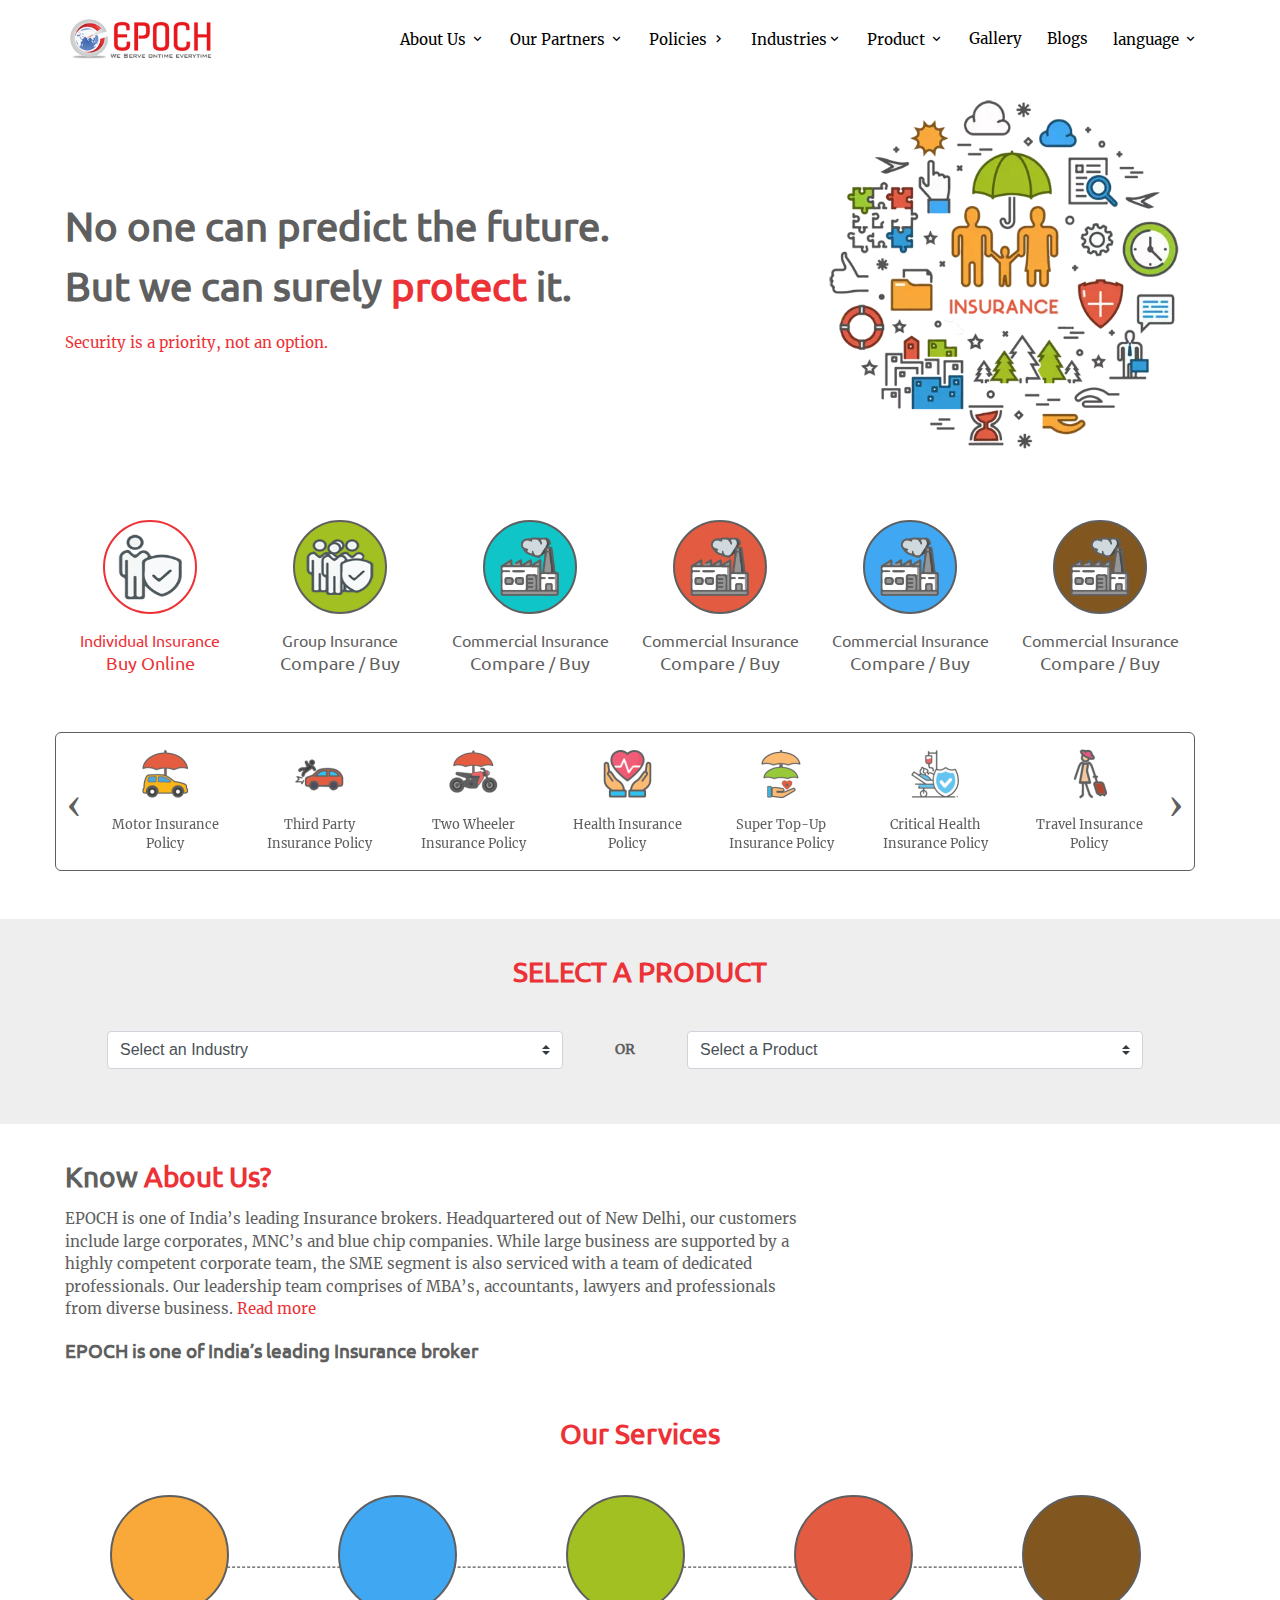
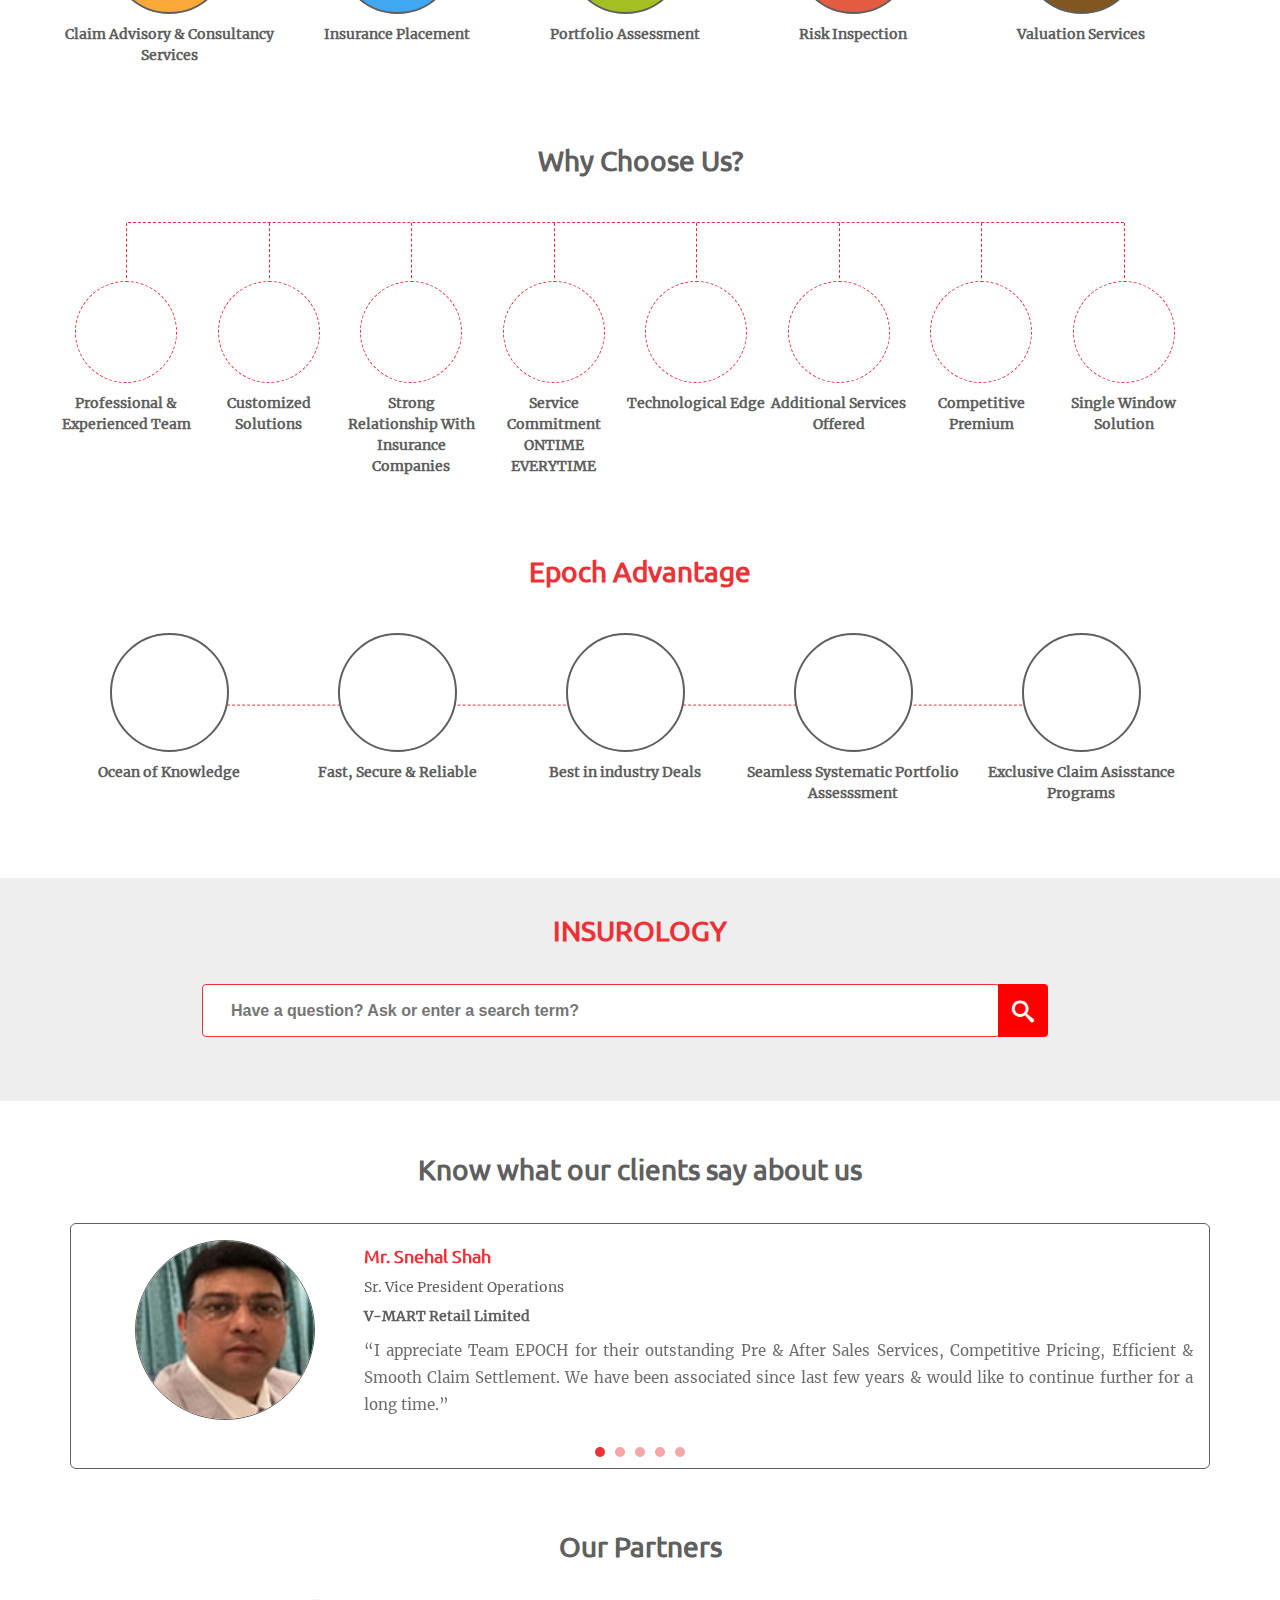
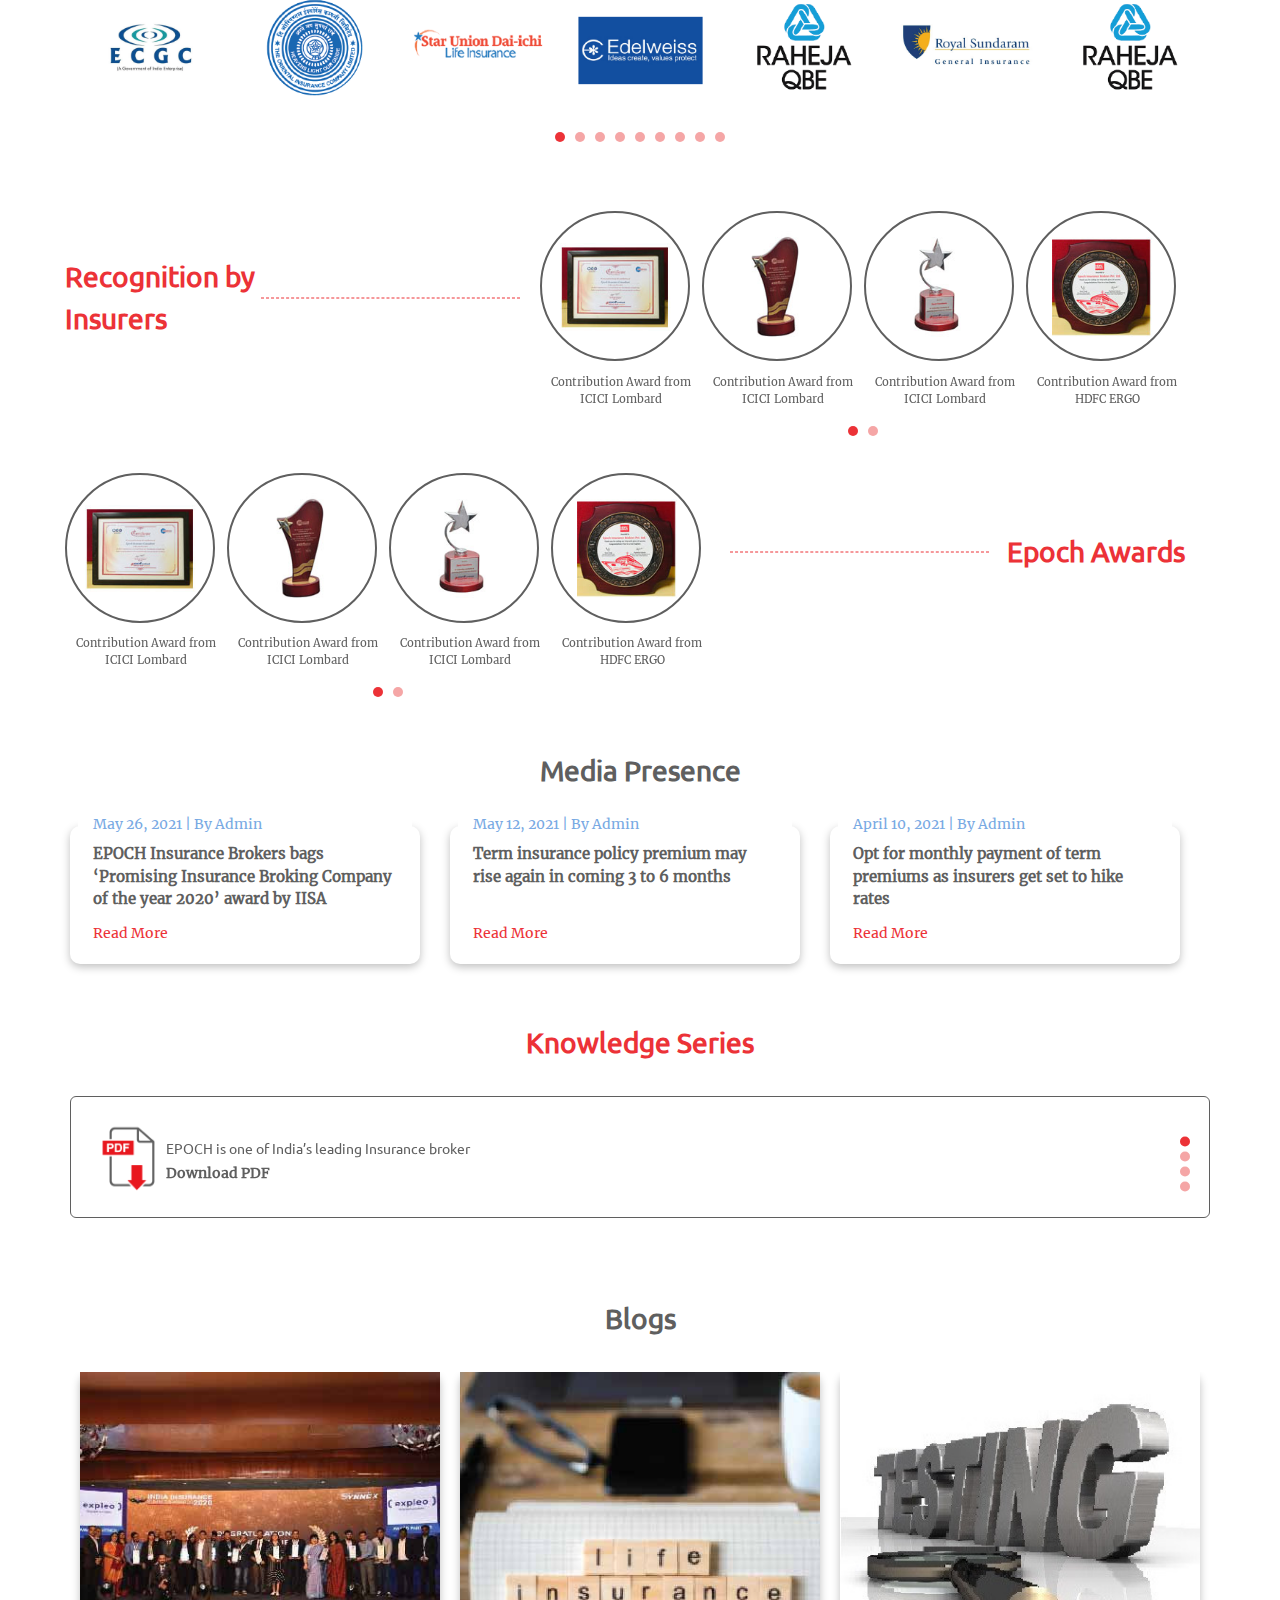
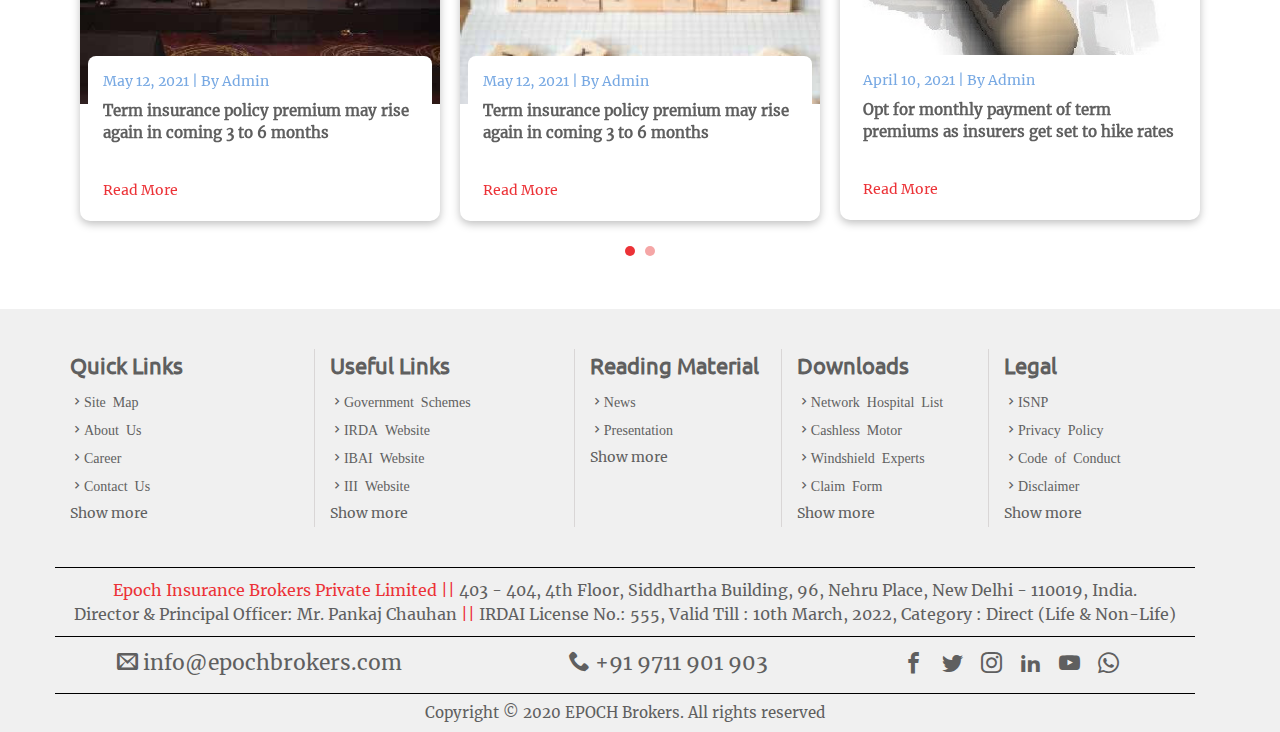
<file: index.html>
<!DOCTYPE html>
<html>

<head>
  <meta charset="utf-8" />
  <title>Epoch</title>
  <meta charset="utf-8" />
  <meta http-equiv="X-UA-Compatible" content="IE=edge" />
  <meta name="viewport" content="width=device-width, initial-scale=1, shrink-to-fit=no" />
  <link rel="stylesheet" type="text/css" href="./assets/css/compiled-css/home.css" />
  <link rel="stylesheet" type="text/css" href="./assets/css/icomoon/style.css" />
</head>

<body>
  <!--header start-->
  <div class="navbar">
    <div class="navcontainer">
      <div class="logoicon">
        <div class="navbar__Link navbar__Link-brand">
          <a href="/">
            <img src="./assets/img/logo.png" alt="EPOCH Insurance Broker" />
          </a>
        </div>
        <div class="navbar__Link navbar__Link-toggle" id="navbar-toggle" aria-controls="navbar-menu"
          aria-label="Toggle menu" aria-expanded="false">
          <span class="icon-bar"></span>
          <span class="icon-bar"></span>
          <span class="icon-bar"></span>
        </div>
      </div>
      <nav>
        <ul class="nav" id="cssmenu">
          <li>
            <a href="#">About Us <span class="icon-down_arrow"></span></a>
            <ul>
              <li><a href="http://3.7.171.23/about-us">Overview</a></li>
              <li>
                <a href="http://3.7.171.23/about-us/our-services">Our Services</a>
              </li>
              <li>
                <a href="http://3.7.171.23/about-us/why-epoch">Why EPOCH</a>
              </li>
              <li>
                <a href="http://3.7.171.23/about-us/epoch-advantage">EPOCH Advantage</a>
              </li>
            </ul>
          </li>
          <li>
            <a href="#">Our Partners <span class="icon-down_arrow"></span></a>
            <ul class="fons">
              <li>
                <a href="http://3.7.171.23/our-partners/general-insurance-companies">General Insurance Companies</a>
              </li>
              <li>
                <a href="http://3.7.171.23/our-partners/life-insurance-companies">Life Insurance Companies</a>
              </li>
            </ul>
          </li>
          <li>
            <a href="#">Policies <span class="icon-right_arrow"></span></a>
            <ul class="">
              <li>
                <a href="#">Property Insurance <span class="icon-right_arrow"></span></a>
                <ul class="scr">
                  <li>
                    <a href="http://3.7.171.23/policies/property/griha-raksha-policy">Griha Raksha Policy</a>
                  </li>
                  <li>
                    <a href="http://3.7.171.23/policies/property/sookshma-udyam-suraksha-policy">Sookshma Udyam Suraksha
                      Policy</a>
                  </li>
                  <li>
                    <a href="http://3.7.171.23/policies/property/laghu-udyam-suraksha-policy">Laghu Udyam Suraksha
                      Policy</a>
                  </li>
                  <li>
                    <a href="http://3.7.171.23/policies/property/fire-policy ">Fire Policy</a>
                  </li>
                  <li>
                    <a href="http://3.7.171.23/policies/property/fire-loss-of-profit-policy ">Fire Loss of Profit
                      Policy</a>
                  </li>
                  <li>
                    <a href="http://3.7.171.23/policies/property/machinery-breakdown-policy">Machinery Breakdown
                      Policy</a>
                  </li>
                  <li>
                    <a href="http://3.7.171.23/policies/property/machinery-loss-of-profit-policy">Machinery Loss of
                      Profit Policy</a>
                  </li>
                  <li>
                    <a href="http://3.7.171.23/policies/property/electronic-equipment-policy ">Electronic Equipment
                      Policy</a>
                  </li>
                  <li>
                    <a href="http://3.7.171.23/policies/property/portable-all-risk-policy">Portable All Risk Policy</a>
                  </li>
                  <li>
                    <a href="http://3.7.171.23/policies/property/burglary-policy">Burglary Policy</a>
                  </li>
                  <li>
                    <a href="http://3.7.171.23/policies/property/industrial-all-risk-policy">Industrial All Risk
                      Policy</a>
                  </li>
                  <li>
                    <a href="http://3.7.171.23/policies/property/boiler-and-pressure-plant-policy">Boiler and Pressure
                      Policy</a>
                  </li>
                  <li>
                    <a href="http://3.7.171.23/policies/property/money-policy">Money Policy</a>
                  </li>
                  <li>
                    <a href="http://3.7.171.23/policies/property/plate-glass-policy ">Plate Glass Policy</a>
                  </li>
                  <li>
                    <a href="http://3.7.171.23/policies/property/detoriation-of-stocks-policy">Detoriation of Stocks
                      Policy</a>
                  </li>
                  <li>
                    <a href="http://3.7.171.23/policies/property/neon-sign-policy">Neon Sign Policy</a>
                  </li>
                  <li>
                    <a href="http://3.7.171.23/policies/property/civil-engineering-completed-risk-policy ">Civil
                      Engineering Completed Risk Policy</a>
                  </li>
                  <li>
                    <a href="http://3.7.171.23/policies/property/jewellers-block-policy">Jewellers Block Policy</a>
                  </li>
                  <li>
                    <a href="http://3.7.171.23/policies/property/bankers-indemnity-policy">Bankers Indemnity Policy</a>
                  </li>
                  <li>
                    <a href="http://3.7.171.23/policies/property/solar-energy-shortfall-policy">Solar Energy Shortfall
                      Policy</a>
                  </li>
                  <li>
                    <a href="http://3.7.171.23/policies/property/tea-crop-policy">Tea Crop Policy</a>
                  </li>
                  <li>
                    <a href="http://3.7.171.23/policies/property/fire-policy-for-petrochemicals ">Fire Policy for
                      Petrochemicals</a>
                  </li>
                  <li>
                    <a href="http://3.7.171.23/policies/property/cellular-network-policy ">Cellular Network Policy</a>
                  </li>
                </ul>
              </li>
              <li>
                <a href="#">Engineering Insurance <span class="icon-right_arrow"></span></a>
                <ul>
                  <li>
                    <a href="http://3.7.171.23/policies/engineering/contractors-all-risk-policy ">Contractor All Risk
                      Policy</a>
                  </li>
                  <li>
                    <a href="http://3.7.171.23/policies/engineering/erection-all-risk-policy ">Erection All Risk
                      Policy</a>
                  </li>
                  <li>
                    <a href="http://3.7.171.23/policies/engineering/advance-loss-of-profit-policy ">Advance Loss of
                      Profit Policy</a>
                  </li>
                  <li>
                    <a href="http://3.7.171.23/policies/engineering/marine-cum-erection-policy">Marine cum Erection
                      Policy</a>
                  </li>
                  <li>
                    <a href="http://3.7.171.23/policies/engineering/contractors-plant-and-machinery-policy">Contractor
                      Plant & Machinery Policy</a>
                  </li>
                </ul>
              </li>
              <li>
                <a href="#">Employee's/People Insurance
                  <span class="icon-right_arrow"></span></a>
                <ul>
                  <li>
                    <a href="http://3.7.171.23/policies/employees/group-health-insurance-policy ">Group Health Insurance
                      Policy</a>
                  </li>
                  <li>
                    <a href="http://3.7.171.23/policies/employees/group-personal-accident-policy ">Group Personal
                      Accident Policy</a>
                  </li>
                  <li>
                    <a href="http://3.7.171.23/policies/employees/group-travel-policy ">Group Travel Policy
                    </a>
                  </li>
                </ul>
              </li>
              <li>
                <a href="#">Liability - Financial Lines Insurance
                  <span class="icon-right_arrow"></span></a>
                <ul>
                  <li>
                    <a href="http://3.7.171.23/policies/liability-financial/professional-indemnity-policy">Professional
                      Indemnity Policy</a>
                  </li>
                  <li>
                    <a href="http://3.7.171.23/policies/liability-financial/directors-and-officers-liability-policy ">Director's
                      & Officers Liability Policy</a>
                  </li>
                  <li>
                    <a href="http://3.7.171.23/policies/liability-financial/cyber-crime-policy ">Cyber Crime Policy</a>
                  </li>
                  <li>
                    <a href="http://3.7.171.23/policies/liability-financial/commercial-crime-policy">Commercial Crime
                      Policy</a>
                  </li>
                  <li>
                    <a href="http://3.7.171.23/policies/liability-financial/media-liability-policy">Media Liability
                      Policy</a>
                  </li>
                  <li>
                    <a href="http://3.7.171.23/policies/liability-financial/credit-insurance-policy">Credit Insurance
                      Policy</a>
                  </li>
                  <li>
                    <a href="http://3.7.171.23/policies/liability-financial/public-offering-of-securities-policy">Public
                      Offering of Securities Policy</a>
                  </li>
                  <li>
                    <a href="http://3.7.171.23/policies/liability-financial/mergers-and-acquisitions-policy">Mergers and
                      Acquisitions Policy</a>
                  </li>
                  <li>
                    <a href="http://3.7.171.23/policies/liability-financial/clinical-trial-liability-policy">Clinical
                      Trial Liability Policy</a>
                  </li>
                </ul>
              </li>
              <li>
                <a href="#">Liability - Casuality Lines Insurance
                  <span class="icon-right_arrow"></span></a>
                <ul class="scr">
                  <li>
                    <a href="http://3.7.171.23/policies/liability-casuality/commercial-general-liability-policy">Commercial
                      General Liability Policy</a>
                  </li>
                  <li>
                    <a href="http://3.7.171.23/policies/liability-casuality/public-liability-policy">Public Liability
                      Policy</a>
                  </li>
                  <li>
                    <a href="http://3.7.171.23/policies/liability-casuality/product-liability-policy">Product Liability
                      Policy</a>
                  </li>
                  <li>
                    <a href="http://3.7.171.23/policies/liability-casuality/product-recall-policy">Product Recall
                      Policy</a>
                  </li>
                  <li>
                    <a href="http://3.7.171.23/policies/liability-casuality/corporate-kidnap-and-ransom-policy">Corporate
                      Kidnap & Ransom Policy</a>
                  </li>
                  <li>
                    <a href="http://3.7.171.23/policies/liability-casuality/workmen-compensation-policy">Workmen
                      Compensation Policy</a>
                  </li>
                  <li>
                    <a href="http://3.7.171.23/policies/liability-casuality/political-risk-policy">Political Risk
                      Policy</a>
                  </li>
                  <li>
                    <a href="http://3.7.171.23/policies/liability-casuality/product-guarantee-policy">Product Guarantee
                      Policy</a>
                  </li>
                  <li>
                    <a href="http://3.7.171.23/policies/liability-casuality/multi-modal-transport-operator-policy">Multi
                      Modal Transport Operator Policy</a>
                  </li>
                  <li>
                    <a href="http://3.7.171.23/policies/liability-casuality/carriers-liability-policy">Carriers
                      Liability Policy</a>
                  </li>
                </ul>
              </li>
              <li>
                <a href="#">Marine Insurance <span class="icon-right_arrow"></span></a>
                <ul>
                  <li>
                    <a href="http://3.7.171.23/policies/marine/specific-marine-policy ">Specific Marine Policy</a>
                  </li>
                  <li>
                    <a href="http://3.7.171.23/policies/marine/marine-inland-policy ">Marine Inland Policy</a>
                  </li>
                  <li>
                    <a href="http://3.7.171.23/policies/marine/marine-open-policy ">Marine Open Policy</a>
                  </li>
                  <li>
                    <a href="http://3.7.171.23/policies/marine/marine-sales-turnover-policy ">Marine Sales Turnover
                      Policy</a>
                  </li>
                  <li>
                    <a href="http://3.7.171.23/policies/marine/delay-in-start-up-policy">Delay in Start-Up Policy</a>
                  </li>
                </ul>
              </li>
              <li>
                <a href="#">Marine &amp; Hull Insurance
                  <span class="icon-right_arrow"></span></a>
                <ul>
                  <li>
                    <a href="http://3.7.171.23/policies/marine-hull/marine-hull-policy">Marine Hull Policy</a>
                  </li>
                  <li>
                    <a href="http://3.7.171.23/policies/marine-hull/protection-and-indemnity-policy">Protection &
                      Indemnity Policy</a>
                  </li>
                  <li>
                    <a href="http://3.7.171.23/policies/marine-hull/war-piracy-and-terrorism-risk-policy">War, Piracy,
                      Terrorism Risk Policy</a>
                  </li>
                </ul>
              </li>
              <li>
                <a href="#">Aircraft Insurance <span class="icon-right_arrow"></span></a>
                <ul>
                  <li>
                    <a href="http://3.7.171.23/policies/aircraft/general-aviation-policy">General Aviation Policy</a>
                  </li>
                  <li>
                    <a href="http://3.7.171.23/policies/aircraft/ground-handling-companies-policy">Ground Handling
                      Companies Policy</a>
                  </li>
                  <li>
                    <a href="http://3.7.171.23/policies/aircraft/loss-of-pilots-and-engineers-policy">Loss of Pilots &
                      Engineers Policy</a>
                  </li>
                  <li>
                    <a href="http://3.7.171.23/policies/aircraft/hangar-keepers-liability-policy">Hangar Keepers
                      Liability Policy</a>
                  </li>
                  <li>
                    <a href="http://3.7.171.23/policies/aircraft/aviation-refueling-liability-policy">Aviation Refueling
                      Liability Policy</a>
                  </li>
                  <li>
                    <a href="http://3.7.171.23/policies/aircraft/aviation-personal-accident-policy">Aviation Personal
                      Accident Policy</a>
                  </li>
                </ul>
              </li>
              <li>
                <a href="#">Miscellaneous Insurance
                  <span class="icon-right_arrow"></span></a>
                <ul>
                  <li>
                    <a href="http://3.7.171.23/policies/miscellaneous/event-insurance-policy">Event Insurance Policy</a>
                  </li>
                  <li>
                    <a href="http://3.7.171.23/policies/miscellaneous/weather-insurance-policy">Weather Insurance
                      Policy</a>
                  </li>
                  <li>
                    <a href="http://3.7.171.23/policies/miscellaneous/title-insurance-policy">Title Insurance Policy</a>
                  </li>
                </ul>
              </li>
              <li>
                <a href="#">Package Insurance <span class="icon-right_arrow"></span></a>
                <ul class="scr up-box1">
                  <li>
                    <a href="http://3.7.171.23/policies/package/home-package-policy">Home Package Policy</a>
                  </li>
                  <li>
                    <a href="http://3.7.171.23/policies/package/shop-keeper-package-policy">Shop Keeper Package
                      Policy</a>
                  </li>
                  <li>
                    <a href="http://3.7.171.23/policies/package/office-package-policy">Office Package Policy</a>
                  </li>
                  <li>
                    <a href="http://3.7.171.23/policies/package/film-production-package-policy">Film Production Package
                      Policy</a>
                  </li>
                  <li>
                    <a href="http://3.7.171.23/policies/package/port-terminal-package-policy">Port, Terminal Package
                      Policy</a>
                  </li>
                  <li>
                    <a href="http://3.7.171.23/policies/package/windmill-package-policy">Windmill Package Policy</a>
                  </li>
                  <li>
                    <a href="http://3.7.171.23/policies/package/enterprise-secure-package-policy">Enterprise Secure
                      Package Policy</a>
                  </li>
                  <li>
                    <a href="http://3.7.171.23/policies/package/institutions-package-policy">Institutions Package
                      Policy</a>
                  </li>
                  <li>
                    <a href="http://3.7.171.23/policies/package/petrol-station-package-policy">Petrol Station Package
                      Policy</a>
                  </li>
                  <li>
                    <a href="http://3.7.171.23/policies/package/lpg-gas-dealer-package-policy">LPG Gas Dealer Package
                      Policy</a>
                  </li>
                  <li>
                    <a href="http://3.7.171.23/policies/package/composite-package-for-tribals">Composite Package For
                      Tribals</a>
                  </li>
                  <li>
                    <a href="http://3.7.171.23/policies/package/farmers-package-insurance-scheme">Farmers Package
                      Insurance Scheme</a>
                  </li>
                </ul>
              </li>
              <li>
                <a href="#">Affinity Insurance <span class="icon-right_arrow"></span></a>
                <ul class="up-box2">
                  <li>
                    <a href="http://3.7.171.23/policies/affinity/mobilecellular-policy">Mobile/Cellular Policy</a>
                  </li>
                  <li>
                    <a href="http://3.7.171.23/policies/affinity/birthright-insurance-policy">Birthright Insurance
                      Policy</a>
                  </li>
                  <li>
                    <a href="http://3.7.171.23/policies/affinity/gun-insurance-policy">Gun Insurance Policy</a>
                  </li>
                  <li>
                    <a href="http://3.7.171.23/policies/affinity/golfers-indemnity-policy">Golfers Indemnity Policy</a>
                  </li>
                  <li>
                    <a href="http://3.7.171.23/policies/affinity/pet-dog-insurance-policy">Pet Dog Insurance Policy</a>
                  </li>
                  <li>
                    <a href="http://3.7.171.23/policies/affinity/sport-insurance-policy">Sport Insurance Policy</a>
                  </li>
                  <li>
                    <a href="http://3.7.171.23/policies/affinity/creditdebitatm-card-package-policy">Credit/Debit/ATM
                      Card Package Policy</a>
                  </li>
                </ul>
              </li>
              <li>
                <a href="#">Rural & Agricultural Insurance
                  <span class="icon-right_arrow"></span></a>
                <ul class="scr1">
                  <li>
                    <a href="http://3.7.171.23/policies/rural/cattle-insurance-policy">Cattle Insurance Policy</a>
                  </li>
                  <li>
                    <a href="http://3.7.171.23/policies/rural/sheep-and-goat-insurance-policy">Sheep & Goat Insurance
                      Policy</a>
                  </li>
                  <li>
                    <a href="http://3.7.171.23/policies/rural/horseponymule-donkey-policy">Horse/Pony/Mule /Donkey
                      Policy</a>
                  </li>
                  <li>
                    <a href="http://3.7.171.23/policies/rural/pig-insurance-scheme">Pig Insurance Scheme</a>
                  </li>
                  <li>
                    <a href="http://3.7.171.23/policies/rural/camel-insurance-policy">Camel Insurance Policy</a>
                  </li>
                  <li>
                    <a href="http://3.7.171.23/policies/rural/poultry-insurance-scheme">Poultry Insurance Scheme</a>
                  </li>
                  <li>
                    <a href="http://3.7.171.23/policies/rural/duck-insurance-scheme">Duck Insurance Scheme</a>
                  </li>
                  <li>
                    <a href="http://3.7.171.23/policies/rural/rabbit-insurance-scheme">Rabbit Insurance Scheme</a>
                  </li>
                  <li>
                    <a href="http://3.7.171.23/policies/rural/elephant-insurance-scheme">Elephant Insurance Scheme</a>
                  </li>
                  <li>
                    <a href="http://3.7.171.23/policies/rural/dog-insurance-scheme">Dog Insurance Scheme</a>
                  </li>
                  <li>
                    <a href="http://3.7.171.23/policies/rural/zoo-and-circus-animal-insurance-scheme">Zoo and Circus
                      Animal Insurance Scheme</a>
                  </li>
                  <li>
                    <a href="http://3.7.171.23/policies/rural/inland-fish-insurance-scheme">Inland Fish Insurance
                      Scheme</a>
                  </li>
                  <li>
                    <a href="http://3.7.171.23/policies/rural/silk-worm-insurance-scheme">Silk Worm Insurance Scheme</a>
                  </li>
                  <li>
                    <a href="http://3.7.171.23/policies/rural/honey-bee-insurance-policy">Honey Bee Insurance Policy</a>
                  </li>
                  <li>
                    <a href="http://3.7.171.23/policies/rural/agricultural-pumpsets-insurance-scheme">Agricultural
                      Pumpsets Insurance Scheme</a>
                  </li>
                  <li>
                    <a href="http://3.7.171.23/policies/rural/animal-driven-cart-insurance-policy">Animal Driven Cart
                      Insurance Policy</a>
                  </li>
                  <li>
                    <a href="http://3.7.171.23/policies/rural/hut-insurance-policy">Hut Insurance Policy</a>
                  </li>
                  <li>
                    <a href="http://3.7.171.23/policies/rural/gobar-gas-insurance-scheme">Gobar Gas Insurance Scheme</a>
                  </li>
                  <li>
                    <a href="http://3.7.171.23/policies/rural/horticultureplantation-insurance-policy">Horticulture/Plantation
                      Insurance Policy</a>
                  </li>
                  <li>
                    <a href="http://3.7.171.23/policies/rural/pedal-cycle-insurance-policy">Pedal Cycle Insurance
                      Policy</a>
                  </li>
                </ul>
              </li>
              <li>
                <a href="#">Life Insurance <span class="icon-right_arrow"></span></a>
                <ul class="up-box3">
                  <li>
                    <a href="http://3.7.171.23/policies/life/group-term-life-policy">Group Term Life Policy</a>
                  </li>
                  <li>
                    <a href="http://3.7.171.23/policies/life/group-gratuity-policy">Group Gratuity Policy</a>
                  </li>
                  <li>
                    <a href="http://3.7.171.23/policies/life/group-superannuation-policy">Group Superannuation
                      Policy</a>
                  </li>
                  <li>
                    <a href="http://3.7.171.23/policies/life/group-employees-deposit-linked-policy">Group Employees
                      Deposit Linked Policy</a>
                  </li>
                  <li>
                    <a href="http://3.7.171.23/policies/life/key-man-policy">Key Man Policy</a>
                  </li>
                </ul>
              </li>
            </ul>
          </li>
          <li>
            <a href="#"> Industries<span class="icon-down_arrow"></span></a>
            <ul class="big">
              <li>
                <a href="http://3.7.171.23/industries/agriculture"><i class="fas fa-chevron-right"></i>Agriculture</a>
              </li>
              <li>
                <a href="http://3.7.171.23/industries/automobile"><i class="fas fa-chevron-right"></i>Automobile</a>
              </li>
              <li>
                <a href="http://3.7.171.23/industries/aviation"><i class="fas fa-chevron-right"></i>Aviation</a>
              </li>
              <li>
                <a href="http://3.7.171.23/industries/financial-services"><i class="fas fa-chevron-right"></i>Banking &
                  Financial
                  Services</a>
              </li>
              <li>
                <a href="http://3.7.171.23/industries/chemicals-and-agro-products"><i
                    class="fas fa-chevron-right"></i>Chemicals & Agro
                  Products</a>
              </li>
              <li>
                <a href="http://3.7.171.23/industries/construction"><i class="fas fa-chevron-right"></i>Construction</a>
              </li>
              <li>
                <a href="http://3.7.171.23/industries/consultancy"><i class="fas fa-chevron-right"></i>Consultancy</a>
              </li>
              <li>
                <a href="http://3.7.171.23/industries/e-commerce"><i class="fas fa-chevron-right"></i>E Commerce</a>
              </li>
              <li>
                <a href="http://3.7.171.23/industries/education"><i class="fas fa-chevron-right"></i>Education</a>
              </li>
              <li>
                <a href="http://3.7.171.23/industries/entertainment"><i
                    class="fas fa-chevron-right"></i>Entertainment</a>
              </li>
              <li>
                <a href="http://3.7.171.23/industries/fmcg-products"><i class="fas fa-chevron-right"></i>FMCG
                  Products</a>
              </li>
              <li>
                <a href="http://3.7.171.23/industries/food-industry"><i class="fas fa-chevron-right"></i>Food
                  Industry</a>
              </li>
              <li>
                <a href="http://3.7.171.23/industries/garment-and-textile"><i class="fas fa-chevron-right"></i>Garment &
                  Textile</a>
              </li>
              <li>
                <a href="http://3.7.171.23/industries/gems-and-jewellery"><i class="fas fa-chevron-right"></i>Gems &
                  Jewellery</a>
              </li>
              <li>
                <a href="http://3.7.171.23/industries/healthcare"><i class="fas fa-chevron-right"></i>Healthcare</a>
              </li>
              <li>
                <a href="http://3.7.171.23/industries/hotels-restaurants"><i
                    class="fas fa-chevron-right"></i>Hospitality &
                  Tourism</a>
              </li>
              <li>
                <a href="http://3.7.171.23/industries/information-technology"><i
                    class="fas fa-chevron-right"></i>Information
                  Technology</a>
              </li>
              <li>
                <a href="http://3.7.171.23/industries/infrastructure"><i
                    class="fas fa-chevron-right"></i>Infrastructure</a>
              </li>
              <li>
                <a href="http://3.7.171.23/industries/it-enabled-services"><i class="fas fa-chevron-right"></i>IT
                  Enabled Services</a>
              </li>
              <li>
                <a href="http://3.7.171.23/industries/logistics-and-transportation"><i
                    class="fas fa-chevron-right"></i>Logistics &
                  Transportation</a>
              </li>
              <li>
                <a href="http://3.7.171.23/industries/manufacturing"><i
                    class="fas fa-chevron-right"></i>Manufacturing</a>
              </li>
              <li>
                <a href="http://3.7.171.23/industries/oil-and-exploration"><i class="fas fa-chevron-right"></i>Oil &
                  Exploration</a>
              </li>
              <li>
                <a href="http://3.7.171.23/industries/pharmaceuticals"><i
                    class="fas fa-chevron-right"></i>Pharmaceuticals</a>
              </li>
              <li>
                <a href="http://3.7.171.23/industries/renewable-energy"><i class="fas fa-chevron-right"></i>Renewable
                  Energy</a>
              </li>
              <li>
                <a href="http://3.7.171.23/industries/residential"><i class="fas fa-chevron-right"></i>Residential</a>
              </li>
              <li>
                <a href="http://3.7.171.23/industries/retail"><i class="fas fa-chevron-right"></i>Retail</a>
              </li>
              <li>
                <a href="http://3.7.171.23/industries/shipping"><i class="fas fa-chevron-right"></i>Shipping</a>
              </li>
              <li>
                <a href="http://3.7.171.23/industries/sports"><i class="fas fa-chevron-right"></i>Sports</a>
              </li>
              <li>
                <a href="http://3.7.171.23/industries/telecom"><i class="fas fa-chevron-right"></i>Telecom</a>
              </li>
              <li>
                <a href="http://3.7.171.23/industries/warehousing-and-godown"><i
                    class="fas fa-chevron-right"></i>Warehousing & Godown</a>
              </li>
            </ul>
          </li>
          <li>
            <a href="#"> Product <span class="icon-down_arrow"></span></a>
            <ul>
              <li>
                <a href="http://3.7.171.23/product/property-insurance">
                  Property Insurance</a>
              </li>
              <li>
                <a href="http://3.7.171.23/product/engineering-insurance">
                  Engineering Insurance</a>
              </li>
              <li>
                <a href="http://3.7.171.23/product/employees-or-people-insurance">
                  Employee's/People Insurance</a>
              </li>
              <li>
                <a href="http://3.7.171.23/product/liability-financial-lines-insurance">
                  Liability - Financial Lines Insurance</a>
              </li>
              <li>
                <a href="http://3.7.171.23/product/liability-casuality-lines-insurance">
                  Liability - Casualty Lines Insurance</a>
              </li>
              <li>
                <a href="http://3.7.171.23/product/marine-insurance">
                  Marine Insurance</a>
              </li>
              <li>
                <a href="http://3.7.171.23/product/marine-and-hull-insurance">
                  Marine & Hull Insurance</a>
              </li>
              <li>
                <a href="http://3.7.171.23/product/aircraft-insurance">
                  Aircraft Insurance</a>
              </li>
              <li>
                <a href="http://3.7.171.23/product/miscellaneous-insurance">
                  Miscellaneous Insurance</a>
              </li>
              <li>
                <a href="http://3.7.171.23/product/package-insurance">
                  Package Insurance</a>
              </li>
              <li>
                <a href="http://3.7.171.23/product/afinity-products">
                  Affinity Insurance</a>
              </li>
              <li>
                <a href="http://3.7.171.23/product/agreculture-insurance">
                  Rural & Agricultural Insurance</a>
              </li>
              <li>
                <a href="http://3.7.171.23/product/life-insurance">
                  Life Insurance</a>
              </li>
            </ul>
          </li>
          <li><a href="http://3.7.171.23/gallery">Gallery</a></li>
          <li><a href="http://3.7.171.23/blogs">Blogs</a></li>
          <li>
            <a href="#"> language <span class="icon-down_arrow"></span> </a>
            <ul>
              <li><a href="">English</a></li>
              <li><a href="">Hindi</a></li>
            </ul>
          </li>
        </ul>
      </nav>
    </div>
  </div>
  <!--End header -->
  <section class="first-fold">
    <div class="container">
      <div class="row">
        <div class="col-8">
          <div class="banner-left">
            <h1>No one can predict the future.<br> But we can
              surely <span>protect</span> it.</h1>
            <p>Security is a priority, not an option.</p>
          </div>
        </div>
        <div class="col-4">
          <div class="banner-right">
            <img src="./assets/img/banner-img-five.webp" alt="Epcoh Insurance Brokers Private Ltd.">
          </div>
        </div>
      </div>
    </div>
  </section>
  <!-- End of first-fold -->
  <!-- <section class="main_policies">
    <div class="container">
      <div class="row">
        <div class="col-5">
          <div class="main_policies_category">
            <div class="main_policies_category_arrow"></div>
            <div class="main_policies_category_tab">
              <div class="policy-tab epoch-nav-tab epoch-nav-tab-active" data-id="item1">
                <div class="policy_cat_details">
                  <div class="poly_img_div">
                    <img src="./assets/img/policy/Individual1.png" alt="Individual Insurance">
                  </div>
                  <div class="poly_div_content">
                    <div class="poly_head">Individual Insurance</div>
                    <span class="poly_buy"><a href="#!">Buy Online</a></span>
                  </div>
                </div>
              </div>
              <div class="policy-tab epoch-nav-tab" data-id="item2">
                <div class="policy_cat_details">
                  <div class="poly_img_div">
                    <img src="./assets/img/policy/Group-Insurance.png" alt="Group Insurance">
                  </div>
                  <div class="poly_div_content">
                    <div class="poly_head">Group Insurance</div>
                    <span class="poly_buy"><a href="#!">Compare</a> / <a href="#!">Buy</a></span>
                  </div>
                </div>
              </div>
              <div class="policy-tab epoch-nav-tab" data-id="item3">
                <div class="policy_cat_details">
                  <div class="poly_img_div">
                    <img src="./assets/img/policy/Commercial-Insurance.png" alt="Commercial Insurance">
                  </div>
                  <div class="poly_div_content">
                    <div class="poly_head">Commercial Insurance</div>
                    <span class="poly_buy"><a href="#!">Compare</a> / <a href="#!">Buy</a></span>
                  </div>
                </div>
              </div>
              <div class="policy-tab epoch-nav-tab" data-id="item4">
                <div class="policy_cat_details">
                  <div class="poly_img_div">
                    <img src="./assets/img/policy/Commercial-Insurance.png" alt="Commercial Insurance">
                  </div>
                  <div class="poly_div_content">
                    <div class="poly_head">Commercial Insurance</div>
                    <span class="poly_buy"><a href="#!">Compare</a> / <a href="#!">Buy</a></span>
                  </div>
                </div>
              </div>
              <div class="policy-tab epoch-nav-tab" data-id="item5">
                <div class="policy_cat_details">
                  <div class="poly_img_div">
                    <img src="./assets/img/policy/Commercial-Insurance.png" alt="Commercial Insurance">
                  </div>
                  <div class="poly_div_content">
                    <div class="poly_head">Commercial Insurance</div>
                    <span class="poly_buy"><a href="#!">Compare</a> / <a href="#!">Buy</a></span>
                  </div>
                </div>
              </div>
              <div class="policy-tab epoch-nav-tab" data-id="item6">
                <div class="policy_cat_details">
                  <div class="poly_img_div">
                    <img src="./assets/img/policy/Commercial-Insurance.png" alt="Commercial Insurance">
                  </div>
                  <div class="poly_div_content">
                    <div class="poly_head">Commercial Insurance</div>
                    <span class="poly_buy"><a href="#!">Compare</a> / <a href="#!">Buy</a></span>
                  </div>
                </div>
              </div>
            </div>
          </div>
        </div>
        <div class="col-7">
          <div class="wrap_policy">
            <div class="item1">
              <div class="main_policies_right_item">
                <div class="policy_details_head">Individual Insurance</div>
                <div class="poly_details_main">
                  <div class="poly_details_box">
                    <a href="http://3.7.171.23/policies/individual-insurance-non-life/motor-insurance-policy">
                      <div class="image">
                        <img src="./assets/img/policy/sub-category/motor_insurance_100x100_png_1622557399.png"
                          alt="image" height="20%" width="20%">
                      </div>
                      <div class="content">
                        Motor Insurance Policy
                      </div>
                    </a>
                  </div>
                  <div class="poly_details_box">
                    <a href="http://3.7.171.23/policies/individual-insurance-non-life/third-party-insurance-policy">
                      <div class="image">
                        <img src="./assets/img/policy/sub-category/Third_party_100x100_16_16_png_1623057369.png"
                          alt="image" height="20%" width="20%">
                      </div>
                      <div class="content">
                        Third Party Insurance Policy
                      </div>
                    </a>
                  </div>
                  <div class="poly_details_box">
                    <a href="http://3.7.171.23/policies/individual-insurance-non-life/two-wheeler-insurance-policy">
                      <div class="image">
                        <img src="./assets/img/policy/sub-category/two_wheeler_100x100_png_1622557324.png" alt="image"
                          height="20%" width="20%">
                      </div>
                      <div class="content">
                        Two Wheeler Insurance Policy
                      </div>
                    </a>
                  </div>
                  <div class="poly_details_box">
                    <a href="http://3.7.171.23/policies/individual-insurance-non-life/health-insurance-policy">
                      <div class="image">
                        <img src="./assets/img/policy/sub-category/health_100x100_png_1622557161.png" alt="image"
                          height="20%" width="20%">
                      </div>
                      <div class="content">
                        Health Insurance Policy
                      </div>
                    </a>
                  </div>
                  <div class="poly_details_box">
                    <a href="http://3.7.171.23/policies/individual-insurance-non-life/super-top-up-insurance-policy">
                      <div class="image">
                        <img src="./assets/img/policy/sub-category/super_top_up_100x100_png_1622557201.png" alt="image"
                          height="20%" width="20%">
                      </div>
                      <div class="content">
                        Super Top-Up Insurance Policy
                      </div>
                    </a>
                  </div>
                  <div class="poly_details_box">
                    <a href="http://3.7.171.23/policies/individual-insurance-non-life/critical-health-insurance-policy">
                      <div class="image">
                        <img src="./assets/img/policy/sub-category/critical_health_100x100_png_1622542600.png"
                          alt="image" height="20%" width="20%">
                      </div>
                      <div class="content">
                        Critical Health Insurance Policy
                      </div>
                    </a>
                  </div>
                  <div class="poly_details_box">
                    <a href="http://3.7.171.23/policies/individual-insurance-non-life/travel-insurance-policy">
                      <div class="image">
                        <img src="./assets/img/policy/sub-category/individual_travel_10_png_1623149385.png" alt="image"
                          height="20%" width="20%">
                      </div>
                      <div class="content">
                        Travel Insurance Policy
                      </div>
                    </a>
                  </div>
                  <div class="poly_details_box">
                    <a href="http://3.7.171.23/policies/individual-insurance-non-life/term-life-insurance-policy">
                      <div class="image">
                        <img src="./assets/img/policy/sub-category/term_life_100x100_png_1622557361.png" alt="image"
                          height="20%" width="20%">
                      </div>
                      <div class="content">
                        Term Life Insurance Policy
                      </div>
                    </a>
                  </div>
                </div>
              </div>
            </div>
            <div class="item2 epoch_tab_hide">
              Show content from item 2
            </div>
            <div class="item3 epoch_tab_hide">
              Show content from item 3
            </div>
            <div class="item4 epoch_tab_hide">
              Show content from item 4
            </div>
            <div class="item5 epoch_tab_hide">
              Show content from item 5
            </div>
            <div class="item6 epoch_tab_hide">
              Show content from item 6
            </div>
          </div>
        </div>
      </div>
    </div>
  </section> -->
  <!-- End of policy section -->
  <section class="policy_slider">
    <div class="container">
      <div class="row">
        <div class="full-width">
          <div class="policy_slider_category">
            <div class="policy_slider_category_tab">
              <div class="policy-tab epoch-nav-tab epoch-nav-tab-active" data-id="item7">
                <div class="policy_cat_details">
                  <div class="poly_img_div">
                    <img src="./assets/img/policy/Individual1.png" alt="Individual Insurance">
                  </div>
                  <div class="poly_div_content">
                    <div class="poly_head">Individual Insurance</div>
                    <span class="poly_buy"><a href="#!">Buy Online</a></span>
                  </div>
                </div>
              </div>
              <div class="policy-tab epoch-nav-tab" data-id="item8">
                <div class="policy_cat_details">
                  <div class="poly_img_div">
                    <img src="./assets/img/policy/Group-Insurance.png" alt="Group Insurance">
                  </div>
                  <div class="poly_div_content">
                    <div class="poly_head">Group Insurance</div>
                    <span class="poly_buy"><a href="#!">Compare</a> / <a href="#!">Buy</a></span>
                  </div>
                </div>
              </div>
              <div class="policy-tab epoch-nav-tab" data-id="item9">
                <div class="policy_cat_details">
                  <div class="poly_img_div">
                    <img src="./assets/img/policy/Commercial-Insurance.png" alt="Commercial Insurance">
                  </div>
                  <div class="poly_div_content">
                    <div class="poly_head">Commercial Insurance</div>
                    <span class="poly_buy"><a href="#!">Compare</a> / <a href="#!">Buy</a></span>
                  </div>
                </div>
              </div>
              <div class="policy-tab epoch-nav-tab" data-id="item10">
                <div class="policy_cat_details">
                  <div class="poly_img_div">
                    <img src="./assets/img/policy/Commercial-Insurance.png" alt="Commercial Insurance">
                  </div>
                  <div class="poly_div_content">
                    <div class="poly_head">Commercial Insurance</div>
                    <span class="poly_buy"><a href="#!">Compare</a> / <a href="#!">Buy</a></span>
                  </div>
                </div>
              </div>
              <div class="policy-tab epoch-nav-tab" data-id="item11">
                <div class="policy_cat_details">
                  <div class="poly_img_div">
                    <img src="./assets/img/policy/Commercial-Insurance.png" alt="Commercial Insurance">
                  </div>
                  <div class="poly_div_content">
                    <div class="poly_head">Commercial Insurance</div>
                    <span class="poly_buy"><a href="#!">Compare</a> / <a href="#!">Buy</a></span>
                  </div>
                </div>
              </div>
              <div class="policy-tab epoch-nav-tab" data-id="item12">
                <div class="policy_cat_details">
                  <div class="poly_img_div">
                    <img src="./assets/img/policy/Commercial-Insurance.png" alt="Commercial Insurance">
                  </div>
                  <div class="poly_div_content">
                    <div class="poly_head">Commercial Insurance</div>
                    <span class="poly_buy"><a href="#!">Compare</a> / <a href="#!">Buy</a></span>
                  </div>
                </div>
              </div>
            </div>
          </div>
        </div>
        <div class="full-width">
          <div class="wrap_policy">
            <div class="item7">
              <div class="policy_slider_right_item">
                <div class="poly_details_main_slider slider">
                  <div>
                    <div class="poly_details_box">
                      <a href="http://3.7.171.23/policies/individual-insurance-non-life/motor-insurance-policy">
                        <div class="image">
                          <img src="./assets/img/policy/sub-category/motor_insurance_100x100_png_1622557399.png"
                            alt="image" >
                        </div>
                        <div class="content">
                          Motor Insurance Policy
                        </div>
                      </a>
                    </div>
                  </div>
                  <div>
                    <div class="poly_details_box">
                      <a href="http://3.7.171.23/policies/individual-insurance-non-life/third-party-insurance-policy">
                        <div class="image">
                          <img src="./assets/img/policy/sub-category/Third_party_100x100_16_16_png_1623057369.png"
                            alt="image" >
                        </div>
                        <div class="content">
                          Third Party Insurance Policy
                        </div>
                      </a>
                    </div>
                  </div>
                  <div>
                    <div class="poly_details_box">
                      <a href="http://3.7.171.23/policies/individual-insurance-non-life/two-wheeler-insurance-policy">
                        <div class="image">
                          <img src="./assets/img/policy/sub-category/two_wheeler_100x100_png_1622557324.png" alt="image"
                            >
                        </div>
                        <div class="content">
                          Two Wheeler Insurance Policy
                        </div>
                      </a>
                    </div>
                  </div>
                  <div>
                    <div class="poly_details_box">
                      <a href="http://3.7.171.23/policies/individual-insurance-non-life/health-insurance-policy">
                        <div class="image">
                          <img src="./assets/img/policy/sub-category/health_100x100_png_1622557161.png" alt="image"
                            >
                        </div>
                        <div class="content">
                          Health Insurance Policy
                        </div>
                      </a>
                    </div>
                  </div>
                  <div>
                    <div class="poly_details_box">
                      <a href="http://3.7.171.23/policies/individual-insurance-non-life/super-top-up-insurance-policy">
                        <div class="image">
                          <img src="./assets/img/policy/sub-category/super_top_up_100x100_png_1622557201.png" alt="image"
                            >
                        </div>
                        <div class="content">
                          Super Top-Up Insurance Policy
                        </div>
                      </a>
                    </div>
                  </div>
                  <div>
                    <div class="poly_details_box">
                      <a href="http://3.7.171.23/policies/individual-insurance-non-life/critical-health-insurance-policy">
                        <div class="image">
                          <img src="./assets/img/policy/sub-category/critical_health_100x100_png_1622542600.png"
                            alt="image" >
                        </div>
                        <div class="content">
                          Critical Health Insurance Policy
                        </div>
                      </a>
                    </div>
                  </div>
                  <div>
                    <div class="poly_details_box">
                      <a href="http://3.7.171.23/policies/individual-insurance-non-life/travel-insurance-policy">
                        <div class="image">
                          <img src="./assets/img/policy/sub-category/individual_travel_10_png_1623149385.png" alt="image"
                            >
                        </div>
                        <div class="content">
                          Travel Insurance Policy
                        </div>
                      </a>
                    </div>
                  </div>
                  <div>
                    <div class="poly_details_box">
                      <a href="http://3.7.171.23/policies/individual-insurance-non-life/term-life-insurance-policy">
                        <div class="image">
                          <img src="./assets/img/policy/sub-category/term_life_100x100_png_1622557361.png" alt="image"
                            >
                        </div>
                        <div class="content">
                          Term Life Insurance Policy
                        </div>
                      </a>
                    </div>
                  </div>
                </div>
              </div>
            </div>
            <div class="item8 epoch_tab_hide">
              <div class="policy_slider_right_item">
                <div class="poly_details_main_slider slider">
                  <div></div>
                  <div></div>
                </div>
                Show content from item 2
              </div>
            </div>
            <div class="item9 epoch_tab_hide">
              <div class="policy_slider_right_item">
                <div class="poly_details_main_slider slider">
                  <div></div>
                  <div></div>
                </div>
                Show content from item 3
              </div>
            </div>
            <div class="item10 epoch_tab_hide">
              <div class="policy_slider_right_item">
                <div class="poly_details_main_slider slider">
                  <div></div>
                  <div></div>
                </div>
                Show content from item 4
              </div>
            </div>
            <div class="item11 epoch_tab_hide">
              <div class="policy_slider_right_item">
                <div class="poly_details_main_slider slider">
                  <div></div>
                  <div></div>
                </div>
                Show content from item 5
              </div>
            </div>
            <div class="item12 epoch_tab_hide">
              <div class="policy_slider_right_item">
                <div class="poly_details_main_slider slider">
                  <div></div>
                  <div></div>
                </div>
                Show content from item 6
              </div>
            </div>
          </div>
        </div>
      </div>
    </div>
  </section>
  <section class="select_product bg-grey">
    <div class="container">
      <h2><span>SELECT A PRODUCT</span></h2>
      <div class="row">
        <form action="" class="product_form">
          <div class="product_form_one">
            <select name="Select an Industry" id="">
              <option value="">Select an Industry</option>
              <option value="/industries/agriculture">Agriculture </option>
              <option value="/industries/automobile">Automobile </option>
              <option value="/industries/aviation">Aviation </option>
              <option value="/industries/financial-services">Banking & Financial Services </option>
              <option value="/industries/chemicals-and-agro-products">Chemicals & Agro Products
              </option>
              <option value="/industries/construction">Construction </option>
              <option value="/industries/consultancy">Consultancy </option>
              <option value="/industries/e-commerce">E Commerce </option>
              <option value="/industries/education">Education </option>
            </select>
          </div>
          <span>OR</span>
          <div class="product_form_two">
            <select name="Select a Product" id="">
              <option> Select a Product</option>
              <option value="/product/property-insurance"> Property Insurance </option>
              <option value="/product/engineering-insurance"> Engineering Insurance </option>
              <option value="/product/employees-or-people-insurance"> Employee's/People Insurance
              </option>
              <option value="/product/liability-financial-lines-insurance"> Liability - Financial
                Lines Insurance </option>
              <option value="/product/liability-casuality-lines-insurance"> Liability - Casualty
                Lines Insurance </option>
              <option value="/product/marine-insurance"> Marine Insurance </option>
              <option value="/product/marine-and-hull-insurance"> Marine & Hull Insurance </option>
              <option value="/product/aircraft-insurance"> Aircraft Insurance </option>
              <option value="/product/miscellaneous-insurance"> Miscellaneous Insurance </option>
            </select>
          </div>
        </form>
      </div>
    </div>
  </section>
  <!-- End of Policy section -->
  <section class="home_about">
    <div class="container">
      <div class="row">
        <div class="col-8">
          <div class="home_about_left">
            <h2>Know <span>About Us? </span> </h2>
            <p>EPOCH is one of India’s leading Insurance brokers. Headquartered out of New Delhi, our customers
              include large corporates,
              MNC’s and blue chip companies. While large business are supported by a highly competent
              corporate team, the SME segment is
              also serviced with a team of dedicated professionals. Our leadership team comprises of MBA’s,
              accountants, lawyers and professionals
              from diverse business. <a href="/about-us/">Read more</a></p>
            <div class="home_about_left_head">EPOCH is one of India’s leading Insurance broker</div>
          </div>
        </div>
        <div class="col-4">
          <img class="lazy" src="[data-uri]" data-src="./assets/img/about-img.png" alt="Epoch About page">
        </div>
      </div>
    </div>
  </section>
  <!-- End of about section -->
  <section class="services_home">
    <div class="container">
      <h2><span>Our Services</span></h2>
      <div class="row">
        <div class="services_home_main">
          <div class="services_home_main_box">
            <div class="img-div">
              <img class="lazy" src="[data-uri]" data-src="./assets/img/services/ourservices1.png" alt="Claim Advisory & Consultancy Services">
            </div>
            <div class="services_home_main_box_head">Claim Advisory & Consultancy Services</div>
          </div>
          <div class="services_home_main_box">
            <div class="img-div">
              <img class="lazy" src="[data-uri]" data-src="./assets/img/services/ourservices2.png" alt="Insurance Placement">
            </div>
            <div class="services_home_main_box_head">Insurance Placement</div>
          </div>
          <div class="services_home_main_box">
            <div class="img-div">
              <img class="lazy" src="[data-uri]" data-src="./assets/img/services/ourservices3.png" alt="Portfolio Assessment">
            </div>
            <div class="services_home_main_box_head">Portfolio Assessment</div>
          </div>
          <div class="services_home_main_box">
            <div class="img-div">
              <img class="lazy" src="[data-uri]" data-src="./assets/img/services/ourservices4.png" alt="Risk Inspection">
            </div>
            <div class="services_home_main_box_head">Risk Inspection</div>
          </div>
          <div class="services_home_main_box">
            <div class="img-div">
              <img class="lazy" src="[data-uri]" data-src="./assets/img/services/ourservices5.png" alt="Valuation Services">
            </div>
            <div class="services_home_main_box_head">Valuation Services</div>
          </div>
          <div class="hr_line_dotted"></div>
        </div>
      </div>
    </div>
  </section>
  <!-- End of service_home -->
  <section class="choose_home">
    <div class="container">
      <h2>Why Choose Us?</h2>
      <div class="row">
        <div class="choose_home_main">
          <div class="choose_home_main_box">
            <div class="red_circle">
              <img class="lazy" src="[data-uri]" data-src="./assets/img/choose/whychoose1.png" alt="Professional & Experienced Team">
            </div>
            <div class="choose_head">Professional & Experienced Team</div>
            <div class="line_top_left"></div>
          </div>
          <div class="choose_home_main_box">
            <div class="red_circle">
              <img class="lazy" src="[data-uri]" data-src="./assets/img/choose/whychoose2.png" alt="Customized Solutions">
            </div>
            <div class="choose_head">Customized Solutions</div>
            <div class="line_top_left"></div>
          </div>
          <div class="choose_home_main_box">
            <div class="red_circle">
              <img class="lazy" src="[data-uri]" data-src="./assets/img/choose/whychoose3.png" alt="Strong Relationship With Insurance Companies">
            </div>
            <div class="choose_head">Strong Relationship With Insurance Companies</div>
            <div class="line_top_left"></div>
          </div>
          <div class="choose_home_main_box">
            <div class="red_circle">
              <img class="lazy" src="[data-uri]" data-src="./assets/img/choose/whychoose4.png" alt="Service Commitment ONTIME EVERYTIME">
            </div>
            <div class="choose_head">Service Commitment ONTIME EVERYTIME</div>
            <div class="line_top_left"></div>
          </div>
          <div class="choose_home_main_box">
            <div class="red_circle">
              <img class="lazy" src="[data-uri]" data-src="./assets/img/choose/whychoose5.png" alt="Technological Edge">
            </div>
            <div class="choose_head">Technological Edge</div>
            <div class="line_top_left"></div>
          </div>
          <div class="choose_home_main_box">
            <div class="red_circle">
              <img class="lazy" src="[data-uri]" data-src="./assets/img/choose/whychoose6.png" alt="Additional Services Offered">
            </div>
            <div class="choose_head">Additional Services Offered</div>
            <div class="line_top_left"></div>
          </div>
          <div class="choose_home_main_box">
            <div class="red_circle">
              <img class="lazy" src="[data-uri]" data-src="./assets/img/choose/whychoose7.png" alt="Competitive Premium">
            </div>
            <div class="choose_head">Competitive Premium</div>
            <div class="line_top_left"></div>
          </div>
          <div class="choose_home_main_box">
            <div class="red_circle">
              <img class="lazy" src="[data-uri]" data-src="./assets/img/choose/whychoose8.png" alt="Single Window Solution">
            </div>
            <div class="choose_head">Single Window Solution</div>
            <div class="line_top_left"></div>
          </div>
          <div class="line_top_dot"></div>
        </div>
      </div>
    </div>
  </section>
  <!-- End of why choose us -->
  <section class="advantage_home">
    <div class="container">
      <h2><span>Epoch Advantage</span></h2>
      <div class="row">
        <div class="advantage_home_main">
          <div class="advantage_home_main_box">
            <div class="img-div">
              <img class="lazy" src="[data-uri]" data-src="./assets/img/advantage/epoch-aadvantage1.png" alt="Ocean of Knowledge">
            </div>
            <div class="advantage_home_main_box_head">Ocean of Knowledge</div>
          </div>
          <div class="advantage_home_main_box">
            <div class="img-div">
              <img class="lazy" src="[data-uri]" data-src="./assets/img/advantage/epoch-aadvantage2.png" alt="Fast, Secure & Reliable">
            </div>
            <div class="advantage_home_main_box_head">Fast, Secure & Reliable</div>
          </div>
          <div class="advantage_home_main_box">
            <div class="img-div">
              <img class="lazy" src="[data-uri]" data-src="./assets/img/advantage/epoch-aadvantage3.png" alt="Best in industry Deals">
            </div>
            <div class="advantage_home_main_box_head">Best in industry Deals</div>
          </div>
          <div class="advantage_home_main_box">
            <div class="img-div">
              <img class="lazy" src="[data-uri]" data-src="./assets/img/advantage/epoch-aadvantage4.png" alt="Seamless Systematic Portfolio Assesssment">
            </div>
            <div class="advantage_home_main_box_head">Seamless Systematic Portfolio Assesssment</div>
          </div>
          <div class="advantage_home_main_box">
            <div class="img-div">
              <img class="lazy" src="[data-uri]" data-src="./assets/img/advantage/epoch-aadvantage5.png" alt="Exclusive Claim Asisstance Programs">
            </div>
            <div class="advantage_home_main_box_head">Exclusive Claim Asisstance Programs</div>
          </div>
          <div class="hr_line_dotted"></div>
        </div>
      </div>
    </div>
  </section>
  <!-- End of advantage_home -->
  <section class="insurology_home bg-grey">
    <div class="container">
      <h2><span>INSUROLOGY</span></h2>
      <div class="row">
        <div class="insurology_home_field">
          <input id="search-input" type="search" placeholder="Have a question? Ask or enter a search term?">
          <button id="search-button" type="btn"><span class="icon-search"></span></button>
        </div>
      </div>
    </div>
  </section>
  <!-- End of Home page -->
  <section class="client_home">
    <div class="container">
      <h2>Know what our clients say about us</h2>
      <div class="testimonial slider">
        <div>
          <div class="client_home_main">
            <div class="client_home_slider">
              <div class="client_home_slider_left">
                <div class="client_home_slider_left_img">
                  <img data-lazy="./assets/img/client/v_mart.jpg" alt="">
                </div>
              </div>
              <div class="client_home_slider_right">
                <div class="client_home_slider_right_content">
                  <h3>Mr. Snehal Shah</h3>
                  <span>Sr. Vice President Operations</span>
                  <b>V-MART Retail Limited</b>
                  <p>“I appreciate Team EPOCH for their outstanding Pre & After Sales Services, Competitive Pricing,
                    Efficient &amp; Smooth Claim Settlement. We have been associated since last few years &amp; would
                    like to continue further for a long time.”</p>
                </div>
              </div>
            </div>
          </div>
        </div>
        <div>
          <div class="client_home_main">
            <div class="client_home_slider">
              <div class="client_home_slider_left">
                <div class="client_home_slider_left_img">
                  <img data-lazy="./assets/img/client/gourav_goel.jpg" alt="">
                </div>
              </div>
              <div class="client_home_slider_right">
                <div class="client_home_slider_right_content">
                  <h3>Mr. Snehal Shah</h3>
                  <span>Sr. Vice President Operations</span>
                  <b>V-MART Retail Limited</b>
                  <p>“I appreciate Team EPOCH for their outstanding Pre & After Sales Services, Competitive Pricing,
                    Efficient &amp; Smooth Claim Settlement. We have been associated since last few years &amp; would
                    like to continue further for a long time.”</p>
                </div>
              </div>
            </div>
          </div>
        </div>
        <div>
          <div class="client_home_main">
            <div class="client_home_slider">
              <div class="client_home_slider_left">
                <div class="client_home_slider_left_img">
                  <img data-lazy="./assets/img/client/him_urja.jpg" alt="">
                </div>
              </div>
              <div class="client_home_slider_right">
                <div class="client_home_slider_right_content">
                  <h3>Mr. Snehal Shah</h3>
                  <span>Sr. Vice President Operations</span>
                  <b>V-MART Retail Limited</b>
                  <p>“I appreciate Team EPOCH for their outstanding Pre & After Sales Services, Competitive Pricing,
                    Efficient &amp; Smooth Claim Settlement. We have been associated since last few years &amp; would
                    like to continue further for a long time.”</p>
                </div>
              </div>
            </div>
          </div>
        </div>
        <div>
          <div class="client_home_main">
            <div class="client_home_slider">
              <div class="client_home_slider_left">
                <div class="client_home_slider_left_img">
                  <img data-lazy="./assets/img/client/nokia_green.jpg" alt="">
                </div>
              </div>
              <div class="client_home_slider_right">
                <div class="client_home_slider_right_content">
                  <h3>Mr. Snehal Shah</h3>
                  <span>Sr. Vice President Operations</span>
                  <b>V-MART Retail Limited</b>
                  <p>“I appreciate Team EPOCH for their outstanding Pre & After Sales Services, Competitive Pricing,
                    Efficient &amp; Smooth Claim Settlement. We have been associated since last few years &amp; would
                    like to continue further for a long time.”</p>
                </div>
              </div>
            </div>
          </div>
        </div>
        <div>
          <div class="client_home_main">
            <div class="client_home_slider">
              <div class="client_home_slider_left">
                <div class="client_home_slider_left_img">
                  <img data-lazy="./assets/img/client/v_mart.jpg" alt="">
                </div>
              </div>
              <div class="client_home_slider_right">
                <div class="client_home_slider_right_content">
                  <h3>Mr. Snehal Shah</h3>
                  <span>Sr. Vice President Operations</span>
                  <b>V-MART Retail Limited</b>
                  <p>“I appreciate Team EPOCH for their outstanding Pre & After Sales Services, Competitive Pricing,
                    Efficient &amp; Smooth Claim Settlement. We have been associated since last few years &amp; would
                    like to continue further for a long time.”</p>
                </div>
              </div>
            </div>
          </div>
        </div>
      </div>
    </div>
  </section>
  <section class="partner_home">
    <div class="container">
      <h2>Our Partners</h2>
      <div class="partner_slider slider">
        <div>
          <div class="partner_home_img">
            <img data-lazy="./assets/img/insurer_logo/Ecgc_insurance_logos_24_png_1617701840.png" alt="">
          </div>
        </div>
        <div>
          <div class="partner_home_img">
            <img data-lazy="./assets/img/insurer_logo/Oriental_insurance_logos_32_png_1617702470.png" alt="">
          </div>
        </div>
        <div>
          <div class="partner_home_img">
            <img data-lazy="./assets/img/insurer_logo/life_insurance_logos_02_png_1617705826.png" alt="">
          </div>
        </div>
        <div>
          <div class="partner_home_img">
            <img data-lazy="./assets/img/insurer_logo/Edelwise_insurance_logos_25_png_1617701639.png" alt="">
          </div>
        </div>
        <div>
          <div class="partner_home_img">
            <img data-lazy="./assets/img/insurer_logo/Raheja_insurance_logos_16_png_1617702138.png" alt="">
          </div>
        </div>
        <div>
          <div class="partner_home_img">
            <img data-lazy="./assets/img/insurer_logo/Royal_sundram_insurance_logos_14_png_1617702228.png" alt="">
          </div>
        </div>
        <div>
          <div class="partner_home_img">
            <img data-lazy="./assets/img/insurer_logo/Raheja_insurance_logos_16_png_1617702138.png" alt="">
          </div>
        </div>
        <div>
          <div class="partner_home_img">
            <img data-lazy="./assets/img/insurer_logo/life_insurance_logos_11_png_1617705140.png" alt="">
          </div>
        </div>
        <div>
          <div class="partner_home_img">
            <img data-lazy="./assets/img/insurer_logo/life_insurance_logos_06_png_1617705410.png" alt="">
          </div>
        </div>
      </div>
    </div>
  </section>
  <!-- End of Partner home -->
  <section class="insurer_home_slider">
    <div class="container">
      <div class="row">
        <div class="col-5">
          <div class="insurer_home_slider_left">
            <h2><span>Recognition by<br>Insurers</span></h2>
            <div class="line_red_left"></div>
          </div>
        </div>
        <div class="col-7">
          <div class="awards_slider slider">
            <div>
              <div class="insurer_home_slider_image">
                <img data-lazy="./assets/img/awards/recognization/Contribution-Award-2015-16-By-ICICI-Lombard.jpg" alt="">
              </div>
              <div class="content"> Contribution Award from ICICI Lombard </div>
            </div>

            <div>
              <div class="insurer_home_slider_image">
                <img data-lazy="./assets/img/awards/recognization/Contribution-Award-2016-17-By-ICICI-Lombard.jpg"
                  alt="Contribution  Award from ICICI Lombard">
              </div>
              <div class="content"> Contribution Award from ICICI Lombard </div>
            </div>

            <div>
              <div class="insurer_home_slider_image">
                <img data-lazy="./assets/img/awards/recognization/Contribution-Award-2017-18-By-ICICI-Lombard.jpg"
                  alt="Contribution  Award from ICICI Lombard">
              </div>
              <div class="content">Contribution Award from ICICI Lombard</div>
            </div>
            <div>
              <div class="insurer_home_slider_image">
                <img data-lazy="./assets/img/awards/recognization/Contribution-Award-By-HDFC-ERGO.jpg"
                  alt="Contribution  Award from HDFC ERGO">
              </div>
              <div class="content"> Contribution Award from HDFC ERGO</div>
            </div>
            <div>
              <div class="insurer_home_slider_image">
                <img data-lazy="./assets/img/awards/recognization/International-Business-Champion-By-ICICI-Lombard.jpg"
                  alt="International Business Champion By ICICI Lombard">
              </div>
              <div class="content"> International Business Champion By ICICI Lombard
              </div>
            </div>
          </div>
        </div>
      </div>
    </div>
  </section>
  <!-- End of Recognition -->
  <section class="insurer_home_slider awrds">
    <div class="container">
      <div class="row">
        <div class="col-7">
          <div class="awards_slider slider">
            <div>
              <div class="insurer_home_slider_image">
                <img data-lazy="./assets/img/awards/recognization/Contribution-Award-2015-16-By-ICICI-Lombard.jpg" alt="">
              </div>
              <div class="content"> Contribution Award from ICICI Lombard </div>
            </div>

            <div>
              <div class="insurer_home_slider_image">
                <img data-lazy="./assets/img/awards/recognization/Contribution-Award-2016-17-By-ICICI-Lombard.jpg"
                  alt="Contribution  Award from ICICI Lombard">
              </div>
              <div class="content"> Contribution Award from ICICI Lombard </div>
            </div>

            <div>
              <div class="insurer_home_slider_image">
                <img data-lazy="./assets/img/awards/recognization/Contribution-Award-2017-18-By-ICICI-Lombard.jpg"
                  alt="Contribution  Award from ICICI Lombard">
              </div>
              <div class="content">Contribution Award from ICICI Lombard</div>
            </div>
            <div>
              <div class="insurer_home_slider_image">
                <img data-lazy="./assets/img/awards/recognization/Contribution-Award-By-HDFC-ERGO.jpg"
                  alt="Contribution  Award from HDFC ERGO">
              </div>
              <div class="content"> Contribution Award from HDFC ERGO</div>
            </div>
            <div>
              <div class="insurer_home_slider_image">
                <img data-lazy="./assets/img/awards/recognization/International-Business-Champion-By-ICICI-Lombard.jpg"
                  alt="International Business Champion By ICICI Lombard">
              </div>
              <div class="content"> International Business Champion By ICICI Lombard
              </div>
            </div>
          </div>
        </div>
        <div class="col-5">
          <div class="insurer_home_slider_right">
            <h2><span>Epoch Awards</span></h2>
            <div class="line_red_right"></div>
          </div>
        </div>
      </div>
    </div>
  </section>
  <!-- End of awards -->
  <section class="media_presence">
    <div class="container">
      <h2>Media Presence</h2>
      <div class="row">
        <div class="equal-grid">
          <div class="media_presence_card">
            <div class="media_presenence_card_img">
              <img class="lazy" src="[data-uri]" data-src="./assets/img/media/Untitled_1__Recovered__04_jpg_1622297451.jpg" alt="">
            </div>
            <div class="media_presence_card_content">
              <div class="time_author">May 26, 2021 | By Admin</div>
              <p>EPOCH Insurance Brokers bags ‘Promising Insurance Broking Company of the year 2020’ award by IISA</p>
              <a href="#!">Read More</a>
            </div>
          </div>
        </div>
        <div class="equal-grid">
          <div class="media_presence_card">
            <div class="media_presenence_card_img">
              <img class="lazy" src="[data-uri]" data-src="./assets/img/media/Untitled_1__Recovered__03_jpg_1622297485.jpg" alt="">
            </div>
            <div class="media_presence_card_content">
              <div class="time_author">May 12, 2021 | By Admin</div>
              <p>Term insurance policy premium may rise again in coming 3 to 6 months</p>
              <a href="#!">Read More</a>
            </div>
          </div>
        </div>
        <div class="equal-grid">
          <div class="media_presence_card">
            <div class="media_presenence_card_img">
              <img class="lazy" src="[data-uri]" data-src="./assets/img/media/Testing_380x350__700x450_jpg_1622299382.jpg" alt="">
            </div>
            <div class="media_presence_card_content">
              <div class="time_author">April 10, 2021 | By Admin</div>
              <p>Opt for monthly payment of term premiums as insurers get set to hike rates</p>
              <a href="#!">Read More</a>
            </div>
          </div>
        </div>
      </div>
    </div>
  </section>
  <!-- End of Media Presence -->
  <section class="knowledge_home">
    <div class="container">
      <h2><span>Knowledge Series</span></h2>
      <div class="knowledge_slider slider">
        <div>
          <div class="knowledge_home_card">
            <div class="knowledge_home_card_content">
              <div class="knowledge_home_card_content_img">
                <img src="./assets/img/pdf-icon.png" alt="">
              </div>
              <div class="knowledge_home_card_content_main">
                <div class="text">EPOCH is one of India’s leading Insurance broker </div>
                <div class="downoad_content">Download PDF</div>
              </div>
            </div>
          </div>
        </div>
        <div>
          <div class="knowledge_home_card">
            <div class="knowledge_home_card_content">
              <div class="knowledge_home_card_content_img">
                <img src="./assets/img/pdf-icon.png" alt="">
              </div>
              <div class="knowledge_home_card_content_main">
                <div class="text">EPOCH is one of India’s leading Insurance broker </div>
                <div class="downoad_content">Download PDF</div>
              </div>
            </div>
          </div>
        </div>
        <div>
          <div class="knowledge_home_card">
            <div class="knowledge_home_card_content">
              <div class="knowledge_home_card_content_img">
                <img src="./assets/img/pdf-icon.png" alt="">
              </div>
              <div class="knowledge_home_card_content_main">
                <div class="text">EPOCH is one of India’s leading Insurance broker </div>
                <div class="downoad_content">Download PDF</div>
              </div>
            </div>
          </div>
        </div>
        <div>
          <div class="knowledge_home_card">
            <div class="knowledge_home_card_content">
              <div class="knowledge_home_card_content_img">
                <img src="./assets/img/pdf-icon.png" alt="">
              </div>
              <div class="knowledge_home_card_content_main">
                <div class="text">EPOCH is one of India’s leading Insurance broker </div>
                <div class="downoad_content">Download PDF</div>
              </div>
            </div>
          </div>
        </div>
      </div>
    </div>
  </section>
  <!-- End of Knowledge series -->
  <section class="blogs">
    <div class="container">
      <h2>Blogs</h2>
      <div class="blog_slider slider">
        <div>
          <div class="blogs_card">
            <div class="blogs_card_img">
              <img src="./assets/img/media/Untitled_1__Recovered__04_jpg_1622297451.jpg" alt="">
            </div>
            <div class="blogs_card_content">
              <div class="time_author">May 12, 2021 | By Admin</div>
              <p>Term insurance policy premium may rise again in coming 3 to 6 months</p>
              <a href="#!">Read More</a>
            </div>
          </div>
        </div>
        <div>
          <div class="blogs_card">
            <div class="blogs_card_img">
              <img src="./assets/img/media/Untitled_1__Recovered__03_jpg_1622297485.jpg" alt="">
            </div>
            <div class="blogs_card_content">
              <div class="time_author">May 12, 2021 | By Admin</div>
              <p>Term insurance policy premium may rise again in coming 3 to 6 months</p>
              <a href="#!">Read More</a>
            </div>
          </div>
        </div>
        <div>
          <div class="blogs_card">
            <div class="blogs_card_img">
              <img src="./assets/img/media/Testing_380x350__700x450_jpg_1622299382.jpg" alt="">
            </div>
            <div class="blogs_card_content">
              <div class="time_author">April 10, 2021 | By Admin</div>
              <p>Opt for monthly payment of term premiums as insurers get set to hike rates</p>
              <a href="#!">Read More</a>
            </div>
          </div>
        </div>
        <div>
          <div class="blogs_card">
            <div class="media_presenence_card_img">
              <img src="./assets/img/media/Untitled_1__Recovered__03_jpg_1622297485.jpg" alt="">
            </div>
            <div class="blogs_card_content">
              <div class="time_author">May 12, 2021 | By Admin</div>
              <p>Term insurance policy premium may rise again in coming 3 to 6 months</p>
              <a href="#!">Read More</a>
            </div>
          </div>
        </div>
      </div>
    </div>
  </section>
  <footer class="footer">
    <div class="container">
      <div class="row">
        <div class="equal-grid">
          <div class="single-widget">
            <h3>Quick Links</h3>
            <ul class="read-more-wrap">
              <li>
                <a class="icon-right_arrow" href="http://3.7.171.23/sitemap">Site Map</a>
              </li>
              <li>
                <a class="icon-right_arrow" href="http://3.7.171.23/about-us">About Us</a>
              </li>
              <li>
                <a class="icon-right_arrow" href="http://3.7.171.23/career">Career</a>
              </li>
              <li>
                <a class="icon-right_arrow" href="http://3.7.171.23/contact-us">Contact Us</a>
              </li>
              <li class="read-more-target">
                <a class="icon-right_arrow" href="http://3.7.171.23/media-presence">Media</a>
              </li>
              <li class="read-more-target">
                <a class="icon-right_arrow" href="http://3.7.171.23/client_speak">Client Speak</a>
              </li>
              <li class="read-more-target">
                <a class="icon-right_arrow" href="http://3.7.171.23/complaints-and-grievances">Complaints &amp;
                  Grievances</a>
              </li>
              <li class="read-more-target">
                <a class="icon-right_arrow" href="http://3.7.171.23/how-we-operate">How We Operate</a>
              </li>
              <li class="read-more-target">
                <a class="icon-right_arrow" href="#getyourPolicy" class="click-md">Get Your Policy Analysed</a>
              </li>
              <li class="read-more-target">
                <a class="icon-right_arrow" href="" class="click-md" data-toggle="modal"
                  data-target="#Feedback">Feedback</a>
              </li>
              <li class="showmore_list extraHidden">
                <a class="show_more_btn" href="#!">Show more</a>
              </li>
            </ul>
          </div>
        </div>
        <div class="equal-grid">
          <div class="single-widget">
            <h3>Useful Links</h3>
            <ul class="read-more-wrap">
              <li>
                <a class="icon-right_arrow" href="http://3.7.171.23/government-schemes">Government Schemes</a>
              </li>
              <li>
                <a class="icon-right_arrow" href="http://www.irdai.gov.in" target="_blank">IRDA Website</a>
              </li>
              <li>
                <a class="icon-right_arrow" href="https://ibai.org/" target="_blank">IBAI Website</a>
              </li>
              <li>
                <a class="icon-right_arrow" href="http://www.insuranceinstituteofindia.com" target="_blank">III
                  Website</a>
              </li>
              <li class="read-more-target">
                <a class="icon-right_arrow" href="http://www.cioins.co.in/ombudsman.html" target="_blank">Insurance
                  Ombudsman</a>
              </li>
              <li class="read-more-target">
                <div class="dropdown">
                  <a class="icon-right_arrow" href="#" class="dropbtn">Important Insurance Website Links</a>
                  <div class="dropdown-content-fotter">
                    <ul>
                      <li>
                        <a class="icon-right_arrow" href="https://www.lifeinscouncil.org/code/HomePage"
                          target="_blank">Life Insurance Council</a>
                      </li>
                      <li>
                        <a class="icon-right_arrow" href="https://www.gicouncil.in/" target="_blank">General Insurance
                          Council</a>
                      </li>
                      <li>
                        <a class="icon-right_arrow" href="https://iib.gov.in/" target="_blank">IIB (Insurance
                          Information Bureau of India)</a>
                      </li>
                      <li>
                        <a class="icon-right_arrow" href="https://www.gicofindia.com/en/" target="_blank">General
                          Insurance Corporation of India</a>
                      </li>
                    </ul>
                  </div>
                </div>
              </li>
              <li class="showmore_list extraHidden">
                <a class="show_more_btn" href="#!">Show more</a>
              </li>
            </ul>
          </div>
        </div>
        <div class="equal-grid">
          <div class="single-widget">
            <h3>Reading Material</h3>
            <ul class="read-more-wrap">
              <li>
                <a class="icon-right_arrow" href="http://3.7.171.23/news">News</a>
              </li>
              <li>
                <a class="icon-right_arrow" href="http://3.7.171.23/gallery">Presentation</a>
              </li>
              <li class="read-more-target">
                <a class="icon-right_arrow" href="http://3.7.171.23/blogs/general">General Blogs</a>
              </li>
              <li class="showmore_list extraHidden">
                <a class="show_more_btn" href="#!">Show more</a>
              </li>
            </ul>
          </div>
        </div>
        <div class="equal-grid">
          <div class="single-widget">
            <h3>Downloads</h3>
            <ul class="read-more-wrap">
              <li>
                <div class="dropdown">
                  <a class="icon-right_arrow" href="#" class="dropbtn">Network Hospital List</a>
                  <div class="dropdown-content-fotter">
                    <ul>
                      <li>
                        <a class="icon-right_arrow" href="" data-toggle="modal" data-target="#insurer-wise">Insurer Wise
                        </a>
                      </li>
                      <li>
                        <a class="icon-right_arrow" href="" data-toggle="modal" data-target="#tpa-wise">TPA Wise
                        </a>
                      </li>
                    </ul>
                  </div>
                </div>
              </li>
              <li>
                <a class="icon-right_arrow" href="" data-toggle="modal" data-target="#cashless-motor">Cashless Motor</a>
              </li>
              <li>
                <a class="icon-right_arrow" href="http://3.7.171.23/windshield-expert">Windshield Experts</a>
              </li>
              <li>
                <a class="icon-right_arrow" href="" data-toggle="modal" data-target="#claim-Form">Claim Form</a>
              </li>
              <li class="read-more-target">
                <a class="icon-right_arrow" href="" data-toggle="modal" data-target="#policy-wordings">Policy
                  Wordings</a>
              </li>
              <li class="read-more-target">
                <a class="icon-right_arrow" href="" data-toggle="modal" data-target="#proposal-form">Proposal Form</a>
              </li>
              <li class="showmore_list extraHidden">
                <a class="show_more_btn" href="#!">Show more</a>
              </li>
            </ul>
          </div>
        </div>
        <div class="equal-grid">
          <div class="single-widget">
            <h3>Legal</h3>
            <ul class="read-more-wrap">
              <li>
                <a class="icon-right_arrow" href="http://3.7.171.23/isnp">ISNP</a>
              </li>
              <li>
                <a class="icon-right_arrow" href="http://3.7.171.23/privacy-policy">Privacy Policy</a>
              </li>
              <li>
                <a class="icon-right_arrow" href="http://3.7.171.23/code-of-conduct">Code of Conduct</a>
              </li>
              <li>
                <a class="icon-right_arrow" href="http://3.7.171.23/disclaimer">Disclaimer</a>
              </li>
              <li class="read-more-target">
                <a class="icon-right_arrow" href="http://3.7.171.23/copyright">Copyright</a>
              </li>
              <li class="read-more-target">
                <a class="icon-right_arrow" href="http://3.7.171.23/terms-and-conditions">Terms and Conditions</a>
              </li>
              <li class="read-more-target">
                <a class="icon-right_arrow" href="http://3.7.171.23/whistle-blower-policy">Whistle Blower Policy</a>
              </li>
              <li class="read-more-target">
                <a class="icon-right_arrow" href="intellectual-property-rights">Intellectual Property Rights</a>
              </li>
              <li class="read-more-target">
                <a class="icon-right_arrow" href="#">Insurance Grossary</a>
              </li>
              <li class="showmore_list extraHidden">
                <a class="show_more_btn" href="#!">Show more</a>
              </li>
            </ul>
          </div>
        </div>
      </div>
      <div class="row">
        <div class="epoch-address">
          <p>
            <span>Epoch Insurance Brokers Private Limited ||</span> 403 - 404,
            4th Floor, Siddhartha Building, 96, Nehru Place, New Delhi -
            110019, India.
          </p>
          <p>
            Director &amp; Principal Officer: Mr. Pankaj Chauhan
            <span>||</span> IRDAI License No.: 555, Valid Till : 10th March,
            2022, Category : Direct (Life &amp; Non-Life)
          </p>
        </div>
      </div>
      <div class="row">
        <div class="equal-grid">
          <a href="" class="emailid">
            <span class="icon-mail"></span> info@epochbrokers.com</a>
        </div>
        <div class="equal-grid">
          <a href="tel:Phone:" class="phoneno">
            <span class="icon-phone"></span> +91 9711 901 903
          </a>
        </div>
        <div class="equal-grid">
          <div class="social-area">
            <ul>
              <li>
                <a href="https://www.facebook.com/epochinsurancebrokers/" target="_blank" class="fb"><span
                    class="icon-facebook"></span></a>
              </li>
              <li>
                <a href="https://twitter.com/weEpochbrokers" target="_blank" class="tw"><span
                    class="icon-twitter"></span></a>
              </li>
              <li>
                <a href="https://www.instagram.com/epoch_insurance_brokers/" target="_blank" class="inst"><span
                    class="icon-instagram"></span></a>
              </li>
              <li>
                <a href="https://www.linkedin.com/company/epoch-insurance-brokers-pvt.ltd./mycompany/" target="_blank"
                  class="lind"><span class="icon-linkedin"></span></a>
              </li>
              <li>
                <a href="https://www.youtube.com/channel/UCovma-dGNUBW02vDWfmP1Wg" target="_blank" class="yout"><span
                    class="icon-youtube"></span></a>
              </li>
              <li>
                <a href="https://api.whatsapp.com/send/?phone=919711901903&amp;text&amp;app_absent=0" class="whap"
                  target="_blank"><span class="icon-whatsapp"></span></a>
              </li>
            </ul>
          </div>
        </div>
      </div>
      <div class="row">
        <div class="copyright">
          <p>Copyright © 2020 EPOCH Brokers. All rights reserved</p>
        </div>
      </div>
    </div>
  </footer>
  <script src="./assets/js/jquery.min.js"></script>
  <script src="./assets/js/slick.js"></script>
  <script src="./assets/js/custom.js"></script>
  <script src="./assets/js/home.js"></script>
  
</body>

</html>
</file>
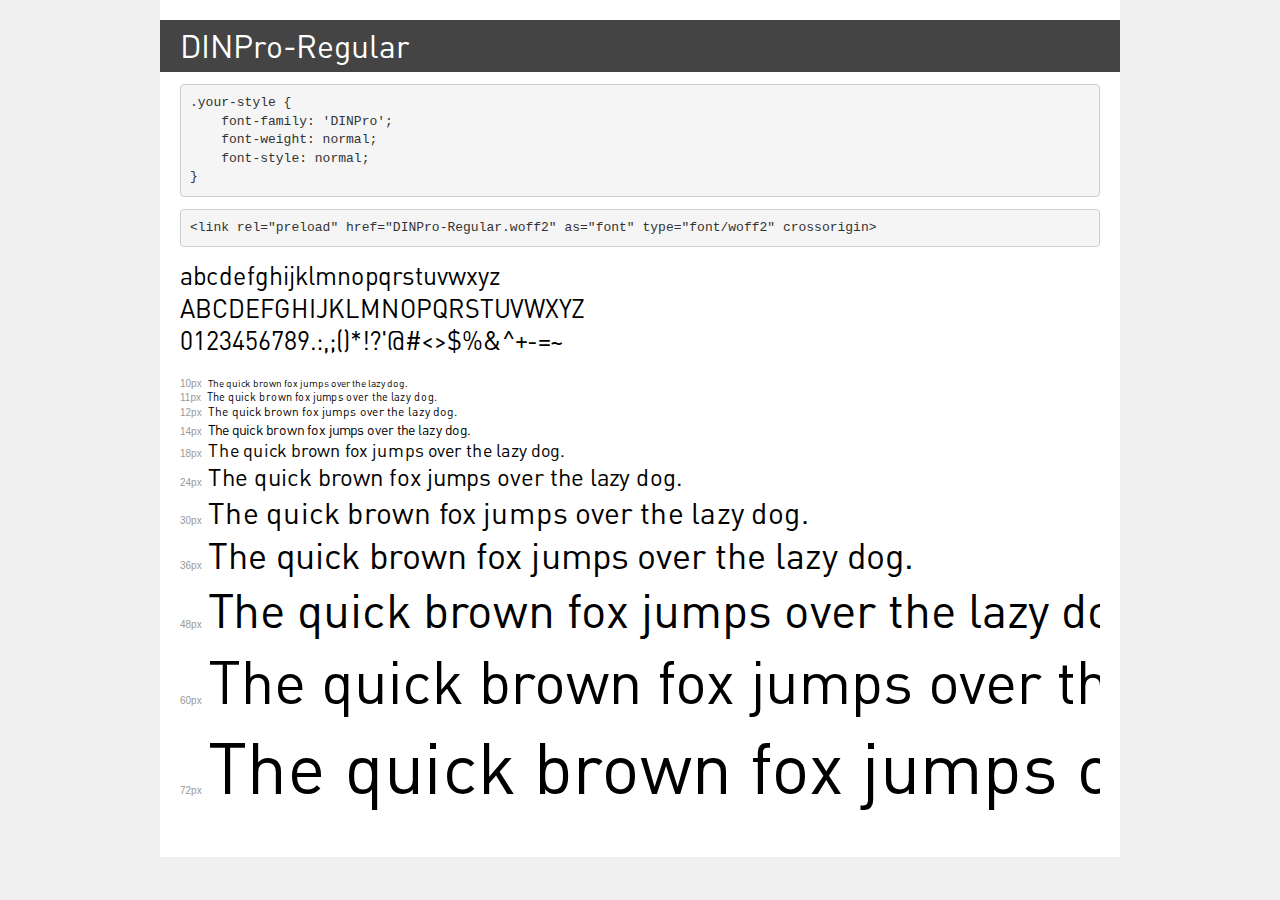
<file: css/fonts/demo.html>
<!DOCTYPE html>
<html lang="en">
<head>
    <meta charset="utf-8">
    <meta http-equiv="X-UA-Compatible" content="IE=edge">
    <meta name="viewport" content="width=device-width, initial-scale=1">
    <meta name="robots" content="noindex, noarchive">
    <meta name="format-detection" content="telephone=no">
    <title>Transfonter demo</title>
    <link href="stylesheet.css" rel="stylesheet">
    <style>
        /*
        http://meyerweb.com/eric/tools/css/reset/
        v2.0 | 20110126
        License: none (public domain)
        */
        html, body, div, span, applet, object, iframe,
        h1, h2, h3, h4, h5, h6, p, blockquote, pre,
        a, abbr, acronym, address, big, cite, code,
        del, dfn, em, img, ins, kbd, q, s, samp,
        small, strike, strong, sub, sup, tt, var,
        b, u, i, center,
        dl, dt, dd, ol, ul, li,
        fieldset, form, label, legend,
        table, caption, tbody, tfoot, thead, tr, th, td,
        article, aside, canvas, details, embed,
        figure, figcaption, footer, header, hgroup,
        menu, nav, output, ruby, section, summary,
        time, mark, audio, video {
            margin: 0;
            padding: 0;
            border: 0;
            font-size: 100%;
            font: inherit;
            vertical-align: baseline;
        }
        /* HTML5 display-role reset for older browsers */
        article, aside, details, figcaption, figure,
        footer, header, hgroup, menu, nav, section {
            display: block;
        }
        body {
            line-height: 1;
        }
        ol, ul {
            list-style: none;
        }
        blockquote, q {
            quotes: none;
        }
        blockquote:before, blockquote:after,
        q:before, q:after {
            content: '';
            content: none;
        }
        table {
            border-collapse: collapse;
            border-spacing: 0;
        }
        /* demo styles */
        body {
            background: #f0f0f0;
            color: #000;
        }
        .page {
            background: #fff;
            width: 920px;
            margin: 0 auto;
            padding: 20px 20px 0 20px;
            overflow: hidden;
        }
        .font-container {
            overflow-x: auto;
            overflow-y: hidden;
            margin-bottom: 40px;
            line-height: 1.3;
            white-space: nowrap;
            padding-bottom: 5px;
        }
        h1 {
            position: relative;
            background: #444;
            font-size: 32px;
            color: #fff;
            padding: 10px 20px;
            margin: 0 -20px 12px -20px;
        }
        .letters {
            font-size: 25px;
            margin-bottom: 20px;
        }
        .s10:before {
            content: '10px';
        }
        .s11:before {
            content: '11px';
        }
        .s12:before {
            content: '12px';
        }
        .s14:before {
            content: '14px';
        }
        .s18:before {
            content: '18px';
        }
        .s24:before {
            content: '24px';
        }
        .s30:before {
            content: '30px';
        }
        .s36:before {
            content: '36px';
        }
        .s48:before {
            content: '48px';
        }
        .s60:before {
            content: '60px';
        }
        .s72:before {
            content: '72px';
        }
        .s10:before, .s11:before, .s12:before, .s14:before,
        .s18:before, .s24:before, .s30:before, .s36:before,
        .s48:before, .s60:before, .s72:before {
            font-family: Arial, sans-serif;
            font-size: 10px;
            font-weight: normal;
            font-style: normal;
            color: #999;
            padding-right: 6px;
        }
        pre {
            display: block;
            padding: 9px;
            margin: 0 0 12px;
            font-family: Monaco, Menlo, Consolas, "Courier New", monospace;
            font-size: 13px;
            line-height: 1.428571429;
            color: #333;
            font-weight: normal;
            font-style: normal;
            background-color: #f5f5f5;
            border: 1px solid #ccc;
            overflow-x: auto;
            border-radius: 4px;
        }
        /* responsive */
        @media (max-width: 959px) {
            .page {
                width: auto;
                margin: 0;
            }
        }
    </style>
</head>
<body>
<div class="page">
    <div class="demo">
        <h1 style="font-family: 'DINPro'; font-weight: normal; font-style: normal;">DINPro-Regular</h1>
        <pre title="Usage">.your-style {
    font-family: 'DINPro';
    font-weight: normal;
    font-style: normal;
}</pre>
        <pre title="Preload (optional)">
&lt;link rel=&quot;preload&quot; href=&quot;DINPro-Regular.woff2&quot; as=&quot;font&quot; type=&quot;font/woff2&quot; crossorigin&gt;</pre>
        <div class="font-container" style="font-family: 'DINPro'; font-weight: normal; font-style: normal;">
            <p class="letters">
                abcdefghijklmnopqrstuvwxyz<br>
ABCDEFGHIJKLMNOPQRSTUVWXYZ<br>
                0123456789.:,;()*!?'@#&lt;&gt;$%&^+-=~
            </p>
            <p class="s10" style="font-size: 10px;">The quick brown fox jumps over the lazy dog.</p>
            <p class="s11" style="font-size: 11px;">The quick brown fox jumps over the lazy dog.</p>
            <p class="s12" style="font-size: 12px;">The quick brown fox jumps over the lazy dog.</p>
            <p class="s14" style="font-size: 14px;">The quick brown fox jumps over the lazy dog.</p>
            <p class="s18" style="font-size: 18px;">The quick brown fox jumps over the lazy dog.</p>
            <p class="s24" style="font-size: 24px;">The quick brown fox jumps over the lazy dog.</p>
            <p class="s30" style="font-size: 30px;">The quick brown fox jumps over the lazy dog.</p>
            <p class="s36" style="font-size: 36px;">The quick brown fox jumps over the lazy dog.</p>
            <p class="s48" style="font-size: 48px;">The quick brown fox jumps over the lazy dog.</p>
            <p class="s60" style="font-size: 60px;">The quick brown fox jumps over the lazy dog.</p>
            <p class="s72" style="font-size: 72px;">The quick brown fox jumps over the lazy dog.</p>
        </div>
    </div>

</div>
</body>
</html>
</file>
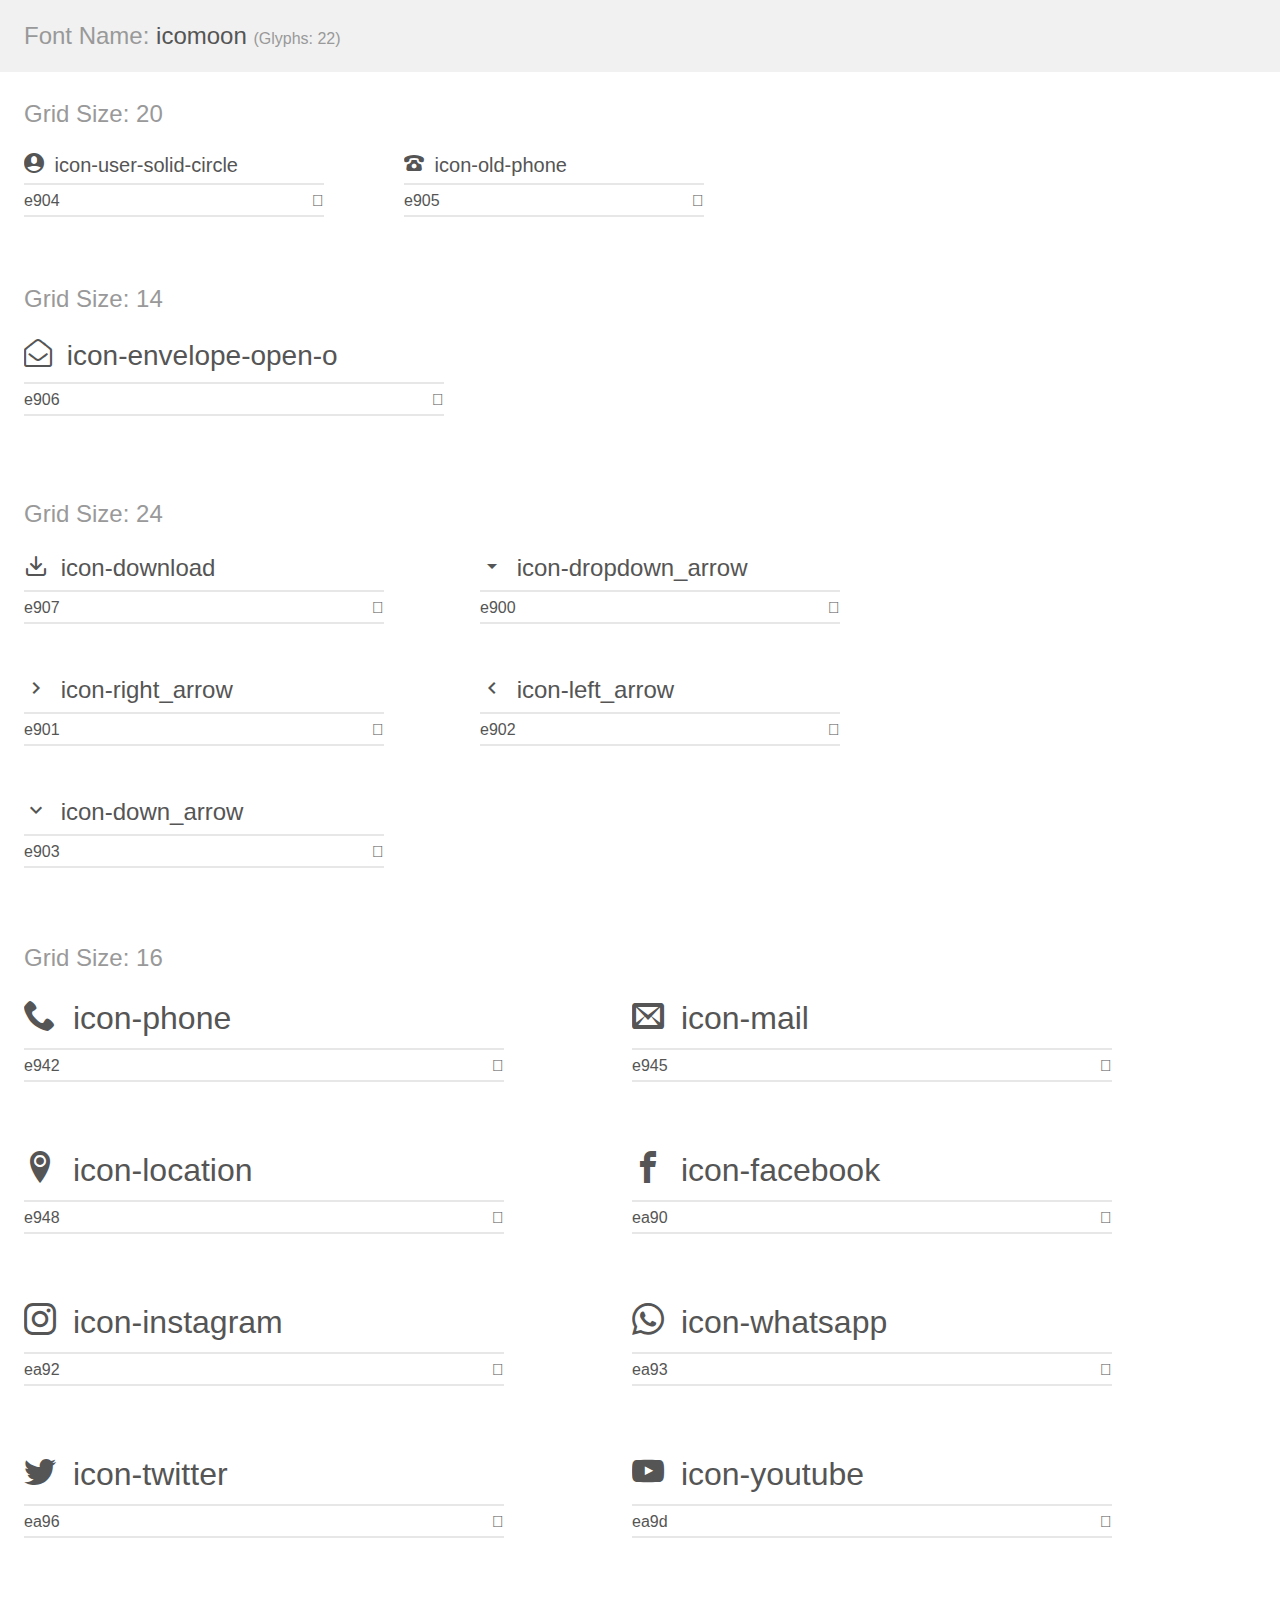
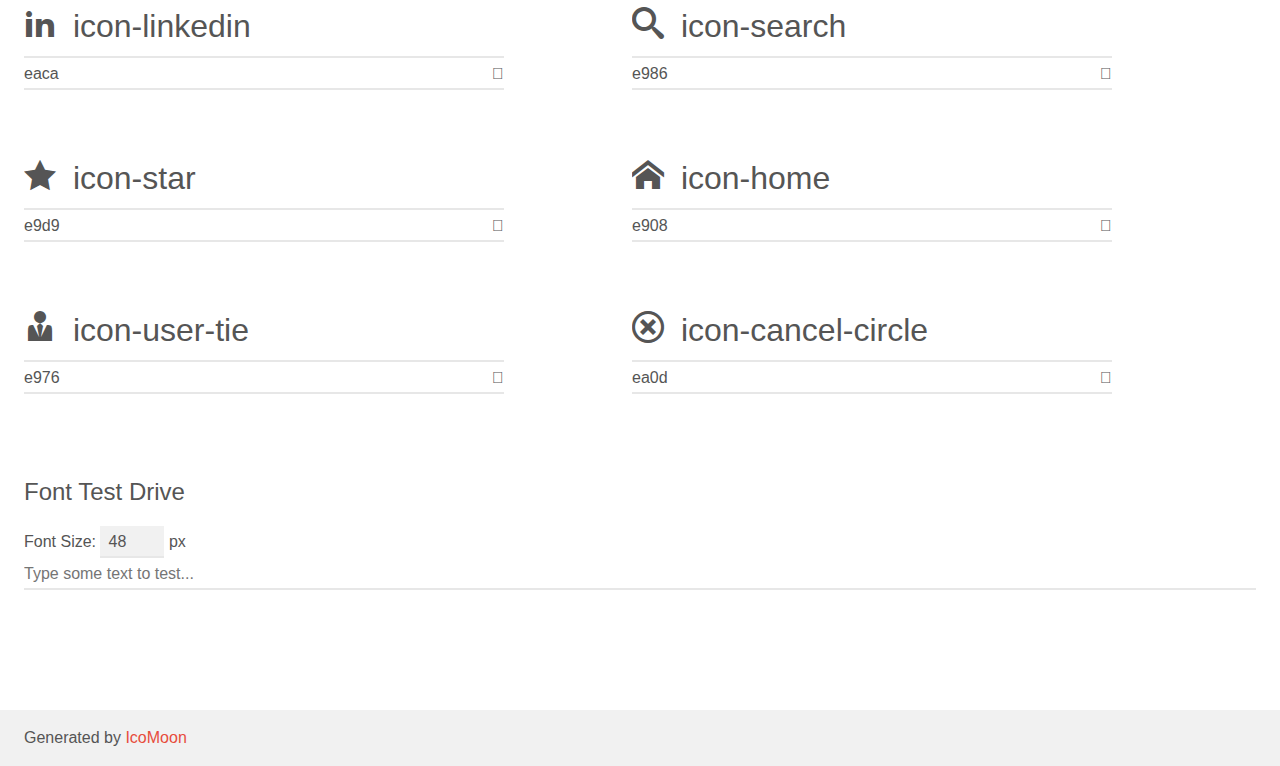
<file: assets/css/icomoon/demo.html>
<!doctype html>
<html>
<head>
    <meta charset="utf-8">
    <title>IcoMoon Demo</title>
    <meta name="description" content="An Icon Font Generated By IcoMoon.io">
    <meta name="viewport" content="width=device-width, initial-scale=1">
    <link rel="stylesheet" href="demo-files/demo.css">
    <link rel="stylesheet" href="style.css"></head>
<body>
    <div class="bgc1 clearfix">
        <h1 class="mhmm mvm"><span class="fgc1">Font Name:</span> icomoon <small class="fgc1">(Glyphs:&nbsp;22)</small></h1>
    </div>
    <div class="clearfix mhl ptl">
        <h1 class="mvm mtn fgc1">Grid Size: 20</h1>
        <div class="glyph fs1">
            <div class="clearfix bshadow0 pbs">
                <span class="icon-user-solid-circle"></span>
                <span class="mls"> icon-user-solid-circle</span>
            </div>
            <fieldset class="fs0 size1of1 clearfix hidden-false">
                <input type="text" readonly value="e904" class="unit size1of2" />
                <input type="text" maxlength="1" readonly value="&#xe904;" class="unitRight size1of2 talign-right" />
            </fieldset>
            <div class="fs0 bshadow0 clearfix hidden-true">
                <span class="unit pvs fgc1">liga: </span>
                <input type="text" readonly value="" class="liga unitRight" />
            </div>
        </div>
        <div class="glyph fs1">
            <div class="clearfix bshadow0 pbs">
                <span class="icon-old-phone"></span>
                <span class="mls"> icon-old-phone</span>
            </div>
            <fieldset class="fs0 size1of1 clearfix hidden-false">
                <input type="text" readonly value="e905" class="unit size1of2" />
                <input type="text" maxlength="1" readonly value="&#xe905;" class="unitRight size1of2 talign-right" />
            </fieldset>
            <div class="fs0 bshadow0 clearfix hidden-true">
                <span class="unit pvs fgc1">liga: </span>
                <input type="text" readonly value="" class="liga unitRight" />
            </div>
        </div>
    </div>
    <div class="clearfix mhl ptl">
        <h1 class="mvm mtn fgc1">Grid Size: 14</h1>
        <div class="glyph fs2">
            <div class="clearfix bshadow0 pbs">
                <span class="icon-envelope-open-o"></span>
                <span class="mls"> icon-envelope-open-o</span>
            </div>
            <fieldset class="fs0 size1of1 clearfix hidden-false">
                <input type="text" readonly value="e906" class="unit size1of2" />
                <input type="text" maxlength="1" readonly value="&#xe906;" class="unitRight size1of2 talign-right" />
            </fieldset>
            <div class="fs0 bshadow0 clearfix hidden-true">
                <span class="unit pvs fgc1">liga: </span>
                <input type="text" readonly value="" class="liga unitRight" />
            </div>
        </div>
    </div>
    <div class="clearfix mhl ptl">
        <h1 class="mvm mtn fgc1">Grid Size: 24</h1>
        <div class="glyph fs3">
            <div class="clearfix bshadow0 pbs">
                <span class="icon-download"></span>
                <span class="mls"> icon-download</span>
            </div>
            <fieldset class="fs0 size1of1 clearfix hidden-false">
                <input type="text" readonly value="e907" class="unit size1of2" />
                <input type="text" maxlength="1" readonly value="&#xe907;" class="unitRight size1of2 talign-right" />
            </fieldset>
            <div class="fs0 bshadow0 clearfix hidden-true">
                <span class="unit pvs fgc1">liga: </span>
                <input type="text" readonly value="" class="liga unitRight" />
            </div>
        </div>
        <div class="glyph fs3">
            <div class="clearfix bshadow0 pbs">
                <span class="icon-dropdown_arrow"></span>
                <span class="mls"> icon-dropdown_arrow</span>
            </div>
            <fieldset class="fs0 size1of1 clearfix hidden-false">
                <input type="text" readonly value="e900" class="unit size1of2" />
                <input type="text" maxlength="1" readonly value="&#xe900;" class="unitRight size1of2 talign-right" />
            </fieldset>
            <div class="fs0 bshadow0 clearfix hidden-true">
                <span class="unit pvs fgc1">liga: </span>
                <input type="text" readonly value="" class="liga unitRight" />
            </div>
        </div>
        <div class="glyph fs3">
            <div class="clearfix bshadow0 pbs">
                <span class="icon-right_arrow"></span>
                <span class="mls"> icon-right_arrow</span>
            </div>
            <fieldset class="fs0 size1of1 clearfix hidden-false">
                <input type="text" readonly value="e901" class="unit size1of2" />
                <input type="text" maxlength="1" readonly value="&#xe901;" class="unitRight size1of2 talign-right" />
            </fieldset>
            <div class="fs0 bshadow0 clearfix hidden-true">
                <span class="unit pvs fgc1">liga: </span>
                <input type="text" readonly value="" class="liga unitRight" />
            </div>
        </div>
        <div class="glyph fs3">
            <div class="clearfix bshadow0 pbs">
                <span class="icon-left_arrow"></span>
                <span class="mls"> icon-left_arrow</span>
            </div>
            <fieldset class="fs0 size1of1 clearfix hidden-false">
                <input type="text" readonly value="e902" class="unit size1of2" />
                <input type="text" maxlength="1" readonly value="&#xe902;" class="unitRight size1of2 talign-right" />
            </fieldset>
            <div class="fs0 bshadow0 clearfix hidden-true">
                <span class="unit pvs fgc1">liga: </span>
                <input type="text" readonly value="" class="liga unitRight" />
            </div>
        </div>
        <div class="glyph fs3">
            <div class="clearfix bshadow0 pbs">
                <span class="icon-down_arrow"></span>
                <span class="mls"> icon-down_arrow</span>
            </div>
            <fieldset class="fs0 size1of1 clearfix hidden-false">
                <input type="text" readonly value="e903" class="unit size1of2" />
                <input type="text" maxlength="1" readonly value="&#xe903;" class="unitRight size1of2 talign-right" />
            </fieldset>
            <div class="fs0 bshadow0 clearfix hidden-true">
                <span class="unit pvs fgc1">liga: </span>
                <input type="text" readonly value="" class="liga unitRight" />
            </div>
        </div>
    </div>
    <div class="clearfix mhl ptl">
        <h1 class="mvm mtn fgc1">Grid Size: 16</h1>
        <div class="glyph fs4">
            <div class="clearfix bshadow0 pbs">
                <span class="icon-phone"></span>
                <span class="mls"> icon-phone</span>
            </div>
            <fieldset class="fs0 size1of1 clearfix hidden-false">
                <input type="text" readonly value="e942" class="unit size1of2" />
                <input type="text" maxlength="1" readonly value="&#xe942;" class="unitRight size1of2 talign-right" />
            </fieldset>
            <div class="fs0 bshadow0 clearfix hidden-true">
                <span class="unit pvs fgc1">liga: </span>
                <input type="text" readonly value="phone, telephone" class="liga unitRight" />
            </div>
        </div>
        <div class="glyph fs4">
            <div class="clearfix bshadow0 pbs">
                <span class="icon-mail"></span>
                <span class="mls"> icon-mail</span>
            </div>
            <fieldset class="fs0 size1of1 clearfix hidden-false">
                <input type="text" readonly value="e945" class="unit size1of2" />
                <input type="text" maxlength="1" readonly value="&#xe945;" class="unitRight size1of2 talign-right" />
            </fieldset>
            <div class="fs0 bshadow0 clearfix hidden-true">
                <span class="unit pvs fgc1">liga: </span>
                <input type="text" readonly value="envelop, mail" class="liga unitRight" />
            </div>
        </div>
        <div class="glyph fs4">
            <div class="clearfix bshadow0 pbs">
                <span class="icon-location"></span>
                <span class="mls"> icon-location</span>
            </div>
            <fieldset class="fs0 size1of1 clearfix hidden-false">
                <input type="text" readonly value="e948" class="unit size1of2" />
                <input type="text" maxlength="1" readonly value="&#xe948;" class="unitRight size1of2 talign-right" />
            </fieldset>
            <div class="fs0 bshadow0 clearfix hidden-true">
                <span class="unit pvs fgc1">liga: </span>
                <input type="text" readonly value="location2, map-marker2" class="liga unitRight" />
            </div>
        </div>
        <div class="glyph fs4">
            <div class="clearfix bshadow0 pbs">
                <span class="icon-facebook"></span>
                <span class="mls"> icon-facebook</span>
            </div>
            <fieldset class="fs0 size1of1 clearfix hidden-false">
                <input type="text" readonly value="ea90" class="unit size1of2" />
                <input type="text" maxlength="1" readonly value="&#xea90;" class="unitRight size1of2 talign-right" />
            </fieldset>
            <div class="fs0 bshadow0 clearfix hidden-true">
                <span class="unit pvs fgc1">liga: </span>
                <input type="text" readonly value="facebook, brand10" class="liga unitRight" />
            </div>
        </div>
        <div class="glyph fs4">
            <div class="clearfix bshadow0 pbs">
                <span class="icon-instagram"></span>
                <span class="mls"> icon-instagram</span>
            </div>
            <fieldset class="fs0 size1of1 clearfix hidden-false">
                <input type="text" readonly value="ea92" class="unit size1of2" />
                <input type="text" maxlength="1" readonly value="&#xea92;" class="unitRight size1of2 talign-right" />
            </fieldset>
            <div class="fs0 bshadow0 clearfix hidden-true">
                <span class="unit pvs fgc1">liga: </span>
                <input type="text" readonly value="instagram, brand12" class="liga unitRight" />
            </div>
        </div>
        <div class="glyph fs4">
            <div class="clearfix bshadow0 pbs">
                <span class="icon-whatsapp"></span>
                <span class="mls"> icon-whatsapp</span>
            </div>
            <fieldset class="fs0 size1of1 clearfix hidden-false">
                <input type="text" readonly value="ea93" class="unit size1of2" />
                <input type="text" maxlength="1" readonly value="&#xea93;" class="unitRight size1of2 talign-right" />
            </fieldset>
            <div class="fs0 bshadow0 clearfix hidden-true">
                <span class="unit pvs fgc1">liga: </span>
                <input type="text" readonly value="whatsapp, brand13" class="liga unitRight" />
            </div>
        </div>
        <div class="glyph fs4">
            <div class="clearfix bshadow0 pbs">
                <span class="icon-twitter"></span>
                <span class="mls"> icon-twitter</span>
            </div>
            <fieldset class="fs0 size1of1 clearfix hidden-false">
                <input type="text" readonly value="ea96" class="unit size1of2" />
                <input type="text" maxlength="1" readonly value="&#xea96;" class="unitRight size1of2 talign-right" />
            </fieldset>
            <div class="fs0 bshadow0 clearfix hidden-true">
                <span class="unit pvs fgc1">liga: </span>
                <input type="text" readonly value="twitter, brand16" class="liga unitRight" />
            </div>
        </div>
        <div class="glyph fs4">
            <div class="clearfix bshadow0 pbs">
                <span class="icon-youtube"></span>
                <span class="mls"> icon-youtube</span>
            </div>
            <fieldset class="fs0 size1of1 clearfix hidden-false">
                <input type="text" readonly value="ea9d" class="unit size1of2" />
                <input type="text" maxlength="1" readonly value="&#xea9d;" class="unitRight size1of2 talign-right" />
            </fieldset>
            <div class="fs0 bshadow0 clearfix hidden-true">
                <span class="unit pvs fgc1">liga: </span>
                <input type="text" readonly value="youtube, brand21" class="liga unitRight" />
            </div>
        </div>
        <div class="glyph fs4">
            <div class="clearfix bshadow0 pbs">
                <span class="icon-linkedin"></span>
                <span class="mls"> icon-linkedin</span>
            </div>
            <fieldset class="fs0 size1of1 clearfix hidden-false">
                <input type="text" readonly value="eaca" class="unit size1of2" />
                <input type="text" maxlength="1" readonly value="&#xeaca;" class="unitRight size1of2 talign-right" />
            </fieldset>
            <div class="fs0 bshadow0 clearfix hidden-true">
                <span class="unit pvs fgc1">liga: </span>
                <input type="text" readonly value="linkedin2, brand65" class="liga unitRight" />
            </div>
        </div>
        <div class="glyph fs4">
            <div class="clearfix bshadow0 pbs">
                <span class="icon-search"></span>
                <span class="mls"> icon-search</span>
            </div>
            <fieldset class="fs0 size1of1 clearfix hidden-false">
                <input type="text" readonly value="e986" class="unit size1of2" />
                <input type="text" maxlength="1" readonly value="&#xe986;" class="unitRight size1of2 talign-right" />
            </fieldset>
            <div class="fs0 bshadow0 clearfix hidden-true">
                <span class="unit pvs fgc1">liga: </span>
                <input type="text" readonly value="search, magnifier" class="liga unitRight" />
            </div>
        </div>
        <div class="glyph fs4">
            <div class="clearfix bshadow0 pbs">
                <span class="icon-star"></span>
                <span class="mls"> icon-star</span>
            </div>
            <fieldset class="fs0 size1of1 clearfix hidden-false">
                <input type="text" readonly value="e9d9" class="unit size1of2" />
                <input type="text" maxlength="1" readonly value="&#xe9d9;" class="unitRight size1of2 talign-right" />
            </fieldset>
            <div class="fs0 bshadow0 clearfix hidden-true">
                <span class="unit pvs fgc1">liga: </span>
                <input type="text" readonly value="star-full, rate3" class="liga unitRight" />
            </div>
        </div>
        <div class="glyph fs4">
            <div class="clearfix bshadow0 pbs">
                <span class="icon-home"></span>
                <span class="mls"> icon-home</span>
            </div>
            <fieldset class="fs0 size1of1 clearfix hidden-false">
                <input type="text" readonly value="e908" class="unit size1of2" />
                <input type="text" maxlength="1" readonly value="&#xe908;" class="unitRight size1of2 talign-right" />
            </fieldset>
            <div class="fs0 bshadow0 clearfix hidden-true">
                <span class="unit pvs fgc1">liga: </span>
                <input type="text" readonly value="home, house" class="liga unitRight" />
            </div>
        </div>
        <div class="glyph fs4">
            <div class="clearfix bshadow0 pbs">
                <span class="icon-user-tie"></span>
                <span class="mls"> icon-user-tie</span>
            </div>
            <fieldset class="fs0 size1of1 clearfix hidden-false">
                <input type="text" readonly value="e976" class="unit size1of2" />
                <input type="text" maxlength="1" readonly value="&#xe976;" class="unitRight size1of2 talign-right" />
            </fieldset>
            <div class="fs0 bshadow0 clearfix hidden-true">
                <span class="unit pvs fgc1">liga: </span>
                <input type="text" readonly value="user-tie, user5" class="liga unitRight" />
            </div>
        </div>
        <div class="glyph fs4">
            <div class="clearfix bshadow0 pbs">
                <span class="icon-cancel-circle"></span>
                <span class="mls"> icon-cancel-circle</span>
            </div>
            <fieldset class="fs0 size1of1 clearfix hidden-false">
                <input type="text" readonly value="ea0d" class="unit size1of2" />
                <input type="text" maxlength="1" readonly value="&#xea0d;" class="unitRight size1of2 talign-right" />
            </fieldset>
            <div class="fs0 bshadow0 clearfix hidden-true">
                <span class="unit pvs fgc1">liga: </span>
                <input type="text" readonly value="cancel-circle, close" class="liga unitRight" />
            </div>
        </div>
    </div>

    <!--[if gt IE 8]><!-->
    <div class="mhl clearfix mbl">
        <h1>Font Test Drive</h1>
        <label>
            Font Size: <input id="fontSize" type="number" class="textbox0 mbm"
            min="8" value="48" />
            px
        </label>
        <input id="testText" type="text" class="phl size1of1 mvl"
        placeholder="Type some text to test..." value=""/>
        <div id="testDrive" class="icon-" style="font-family: icomoon">&nbsp;
        </div>
    </div>
    <!--<![endif]-->
    <div class="bgc1 clearfix">
        <p class="mhl">Generated by <a href="https://icomoon.io/app">IcoMoon</a></p>
    </div>

    <script src="demo-files/demo.js"></script>
</body>
</html>
</file>
<file: assets/css/compiled-css/home.css>
@charset "UTF-8";
/* merriweather-regular - latin */
@font-face {
  font-family: 'Merriweather';
  font-style: normal;
  font-weight: 400;
  src: url("../fonts/merriweather/merriweather-v25-latin-regular.eot");
  /* IE9 Compat Modes */
  src: local(""), url("../fonts/merriweather/merriweather-v25-latin-regular.eot?#iefix") format("embedded-opentype"), url("../fonts/merriweather/merriweather-v25-latin-regular.woff2") format("woff2"), url("../fonts/merriweather/merriweather-v25-latin-regular.woff") format("woff"), url("../fonts/merriweather/merriweather-v25-latin-regular.ttf") format("truetype"), url("../fonts/merriweather/merriweather-v25-latin-regular.svg#Merriweather") format("svg");
  /* Legacy iOS */
}

/* ubuntu-regular - latin */
@font-face {
  font-family: 'Ubuntu';
  font-style: normal;
  font-weight: 400;
  src: url("../fonts/ubuntu/ubuntu-v15-latin-regular.eot");
  /* IE9 Compat Modes */
  src: local(""), url("../fonts/ubuntu/ubuntu-v15-latin-regular.eot?#iefix") format("embedded-opentype"), url("../fonts/ubuntu/ubuntu-v15-latin-regular.woff2") format("woff2"), url("../fonts/ubuntu/ubuntu-v15-latin-regular.woff") format("woff"), url("../fonts/ubuntu/ubuntu-v15-latin-regular.ttf") format("truetype"), url("../fonts/ubuntu/ubuntu-v15-latin-regular.svg#Ubuntu") format("svg");
  /* Legacy iOS */
}

*,
::after,
::before {
  -webkit-box-sizing: border-box;
          box-sizing: border-box;
}

html {
  line-height: 1.5;
  -webkit-text-size-adjust: 100%;
  -webkit-tap-highlight-color: transparent;
}

.container {
  width: 1140px;
  margin: 0 auto;
}

@media screen and (max-width: 991px) {
  .container {
    width: 100%;
    padding: 0 15px;
  }
}

.row {
  display: -webkit-box;
  display: -ms-flexbox;
  display: flex;
  -ms-flex-wrap: wrap;
      flex-wrap: wrap;
  -webkit-box-orient: horizontal;
  -webkit-box-direction: normal;
      -ms-flex-direction: row;
          flex-direction: row;
  width: 100%;
  margin-right: -15px;
  margin-left: -15px;
}

@media screen and (max-width: 991px) {
  .row {
    margin: 0;
  }
}

.equal-grid {
  position: relative;
  -ms-flex-preferred-size: 0;
      flex-basis: 0;
  -webkit-box-flex: 1;
      -ms-flex-positive: 1;
          flex-grow: 1;
  max-width: 100%;
  margin: 10px 0;
  padding-left: 15px;
  padding-right: 15px;
}

.btn {
  display: inline-block;
  font-weight: 400;
  color: #212529;
  text-align: center;
  vertical-align: middle;
  -webkit-user-select: none;
  -moz-user-select: none;
  -ms-user-select: none;
  user-select: none;
  background-color: transparent;
  border: 1px solid transparent;
  padding: 0.375rem 0.75rem;
  font-size: 1rem;
  line-height: 1.5;
  border-radius: 0.25rem;
  -webkit-transition: color 0.15s ease-in-out, background-color 0.15s ease-in-out, border-color 0.15s ease-in-out, -webkit-box-shadow 0.15s ease-in-out;
  transition: color 0.15s ease-in-out, background-color 0.15s ease-in-out, border-color 0.15s ease-in-out, -webkit-box-shadow 0.15s ease-in-out;
  transition: color 0.15s ease-in-out, background-color 0.15s ease-in-out, border-color 0.15s ease-in-out, box-shadow 0.15s ease-in-out;
  transition: color 0.15s ease-in-out, background-color 0.15s ease-in-out, border-color 0.15s ease-in-out, box-shadow 0.15s ease-in-out, -webkit-box-shadow 0.15s ease-in-out;
}

.btn:hover {
  color: #212529;
  text-decoration: none;
}

dl,
ol,
ul {
  margin: 0;
}

img {
  max-width: 100%;
  height: auto;
  vertical-align: middle;
}

h1 {
  font-size: 2.5rem;
}

@media screen and (max-width: 767.98px) {
  h1 {
    font-size: 1.4rem;
    line-height: 1.8rem;
  }
}

h2 {
  font-size: 1.75rem;
}

h2 span {
  color: #ec3237;
}

h3 {
  font-size: 1.4rem;
}

h1, h2, h3, h4, h5, h6 {
  margin: 0;
  font-family: "Ubuntu", sans-serif;
}

a {
  color: #ec3237;
  text-decoration: none;
  background-color: transparent;
  text-decoration: none;
  cursor: pointer;
}

a:hover {
  color: #cd393f;
}

[class*="col-"] {
  padding: 0 10px;
}

p,
ul,
li {
  margin: 0;
  padding: 0;
}

p {
  color: #5f5f5f;
  font-size: 15px;
  line-height: 1.5;
}

body {
  padding: 0;
  margin: 0;
  font-size: 14px;
  font-family: "Merriweather", serif;
  color: #5f5f5f;
}

.col-8 {
  -webkit-box-flex: 0;
      -ms-flex: 0 0 66.666667%;
          flex: 0 0 66.666667%;
  max-width: 66.666667%;
}

@media screen and (max-width: 991px) and (min-width: 768px) {
  .col-8 {
    -webkit-box-flex: 0;
        -ms-flex: 0 0 50%;
            flex: 0 0 50%;
    max-width: 50%;
  }
}

@media screen and (max-width: 767.98px) {
  .col-8 {
    -webkit-box-flex: 0;
        -ms-flex: 0 0 100%;
            flex: 0 0 100%;
    max-width: 100%;
  }
}

.col-4 {
  -webkit-box-flex: 0;
      -ms-flex: 0 0 33.333333%;
          flex: 0 0 33.333333%;
  max-width: 33.333333%;
}

@media screen and (max-width: 991px) and (min-width: 768px) {
  .col-4 {
    -webkit-box-flex: 0;
        -ms-flex: 0 0 50%;
            flex: 0 0 50%;
    max-width: 50%;
  }
}

@media screen and (max-width: 767.98px) {
  .col-4 {
    -webkit-box-flex: 0;
        -ms-flex: 0 0 100%;
            flex: 0 0 100%;
    max-width: 100%;
  }
}

.col-5 {
  -webkit-box-flex: 0;
      -ms-flex: 0 0 41.666667%;
          flex: 0 0 41.666667%;
  max-width: 41.666667%;
}

@media screen and (max-width: 767.98px) {
  .col-5 {
    -webkit-box-flex: 0;
        -ms-flex: 0 0 100%;
            flex: 0 0 100%;
    max-width: 100%;
  }
}

.col-7 {
  -webkit-box-flex: 0;
      -ms-flex: 0 0 58.333333%;
          flex: 0 0 58.333333%;
  max-width: 58.333333%;
}

@media screen and (max-width: 767.98px) {
  .col-7 {
    -webkit-box-flex: 0;
        -ms-flex: 0 0 100%;
            flex: 0 0 100%;
    max-width: 100%;
  }
}

.read-more-target {
  display: none;
}

.bg-grey {
  background: #eeeeee;
}

.navbar {
  height: 78px;
  background: #fff;
}

.navbar .navbar__Link-brand img {
  height: 40px;
  margin-right: 20px;
}

.navbar .navcontainer {
  display: -webkit-box;
  display: -ms-flexbox;
  display: flex;
  -ms-flex-wrap: wrap;
      flex-wrap: wrap;
  -webkit-box-orient: horizontal;
  -webkit-box-direction: normal;
      -ms-flex-direction: row;
          flex-direction: row;
  max-width: 1140px;
  margin: 0 auto;
  -webkit-box-pack: justify;
      -ms-flex-pack: justify;
          justify-content: space-between;
  -webkit-box-align: center;
      -ms-flex-align: center;
          align-items: center;
}

@media screen and (max-width: 991px) {
  .navbar .navcontainer {
    max-width: 100%;
    width: 100%;
  }
}

.navbar nav {
  display: -webkit-box;
  display: -ms-flexbox;
  display: flex;
  -ms-flex-wrap: wrap;
      flex-wrap: wrap;
  -webkit-box-orient: horizontal;
  -webkit-box-direction: normal;
      -ms-flex-direction: row;
          flex-direction: row;
  -webkit-box-align: center;
      -ms-flex-align: center;
          align-items: center;
  text-align: center;
  height: 78px;
}

.navbar nav ul {
  margin: 0;
  padding: 0;
  list-style: none;
}

.navbar nav .nav a {
  display: block;
  text-decoration: none;
  padding: 0.8em;
  position: relative;
  line-height: 1;
  color: #000;
}

.navbar nav .nav {
  vertical-align: top;
  display: inline-block;
  border-radius: 6px;
}

.navbar nav .nav li {
  position: relative;
}

.navbar nav .nav li ul.big {
  width: 500px;
}

.navbar nav .nav li ul.big li {
  width: 50%;
  float: left;
}

.navbar nav .nav > li {
  float: left;
  margin-right: 1px;
}

.navbar nav .nav > li > a {
  color: #000;
  font-size: 15px;
}

.navbar nav .nav > li > ul > li > a {
  padding: 0.8em 2em 0.8em 0.8em;
}

.navbar nav .nav > li > ul > li,
.navbar nav .nav > li li > ul > li > a {
  border-top: 1px solid #e8e3e7;
}

.navbar nav .nav > li > ul > li > a,
.navbar nav .nav > li li ul > li > a {
  text-align: left;
}

.navbar nav .nav > li > ul > li > a span {
  position: absolute;
  right: 10px;
}

.navbar nav .nav > li > ul > li:hover > a,
.navbar nav .nav > li li > ul > li:hover > a {
  color: #000;
  background: #d9d9d9;
}

.navbar nav .nav > li > ul > li:hover > a {
  color: #000;
  background: #d9d9d9;
}

.navbar nav .nav > li:hover > a {
  color: #ec3237;
}

.navbar nav .nav > li:first-child {
  border-radius: 4px 0 0 4px;
}

.navbar nav .nav > li:first-child > a {
  border-radius: 4px 0 0 0;
}

.navbar nav .nav > li:last-child {
  border-radius: 0 0 4px 0;
  margin-right: 0;
}

.navbar nav .nav > li:last-child > a {
  border-radius: 0 4px 0 0;
}

.navbar nav .nav li li a {
  margin-top: 1px;
}

.navbar nav .nav ul {
  border-top: 1px solid #ec3237;
  -webkit-box-shadow: 2px 5px 9px #000000bf;
          box-shadow: 2px 5px 9px #000000bf;
  background: #fff;
  position: absolute;
  white-space: nowrap;
  z-index: 1;
  left: -99999em;
}

.navbar nav .nav > li:hover > ul {
  left: auto;
  min-width: 100%;
}

.navbar nav .nav > li li ul {
  border-left: 1px solid #fff;
}

.navbar nav .nav > li li:hover > ul {
  left: 100%;
  top: -1px;
}

footer {
  position: relative;
  background: #f0f0f0;
  padding-top: 30px;
}

footer .equal-grid:first-child,
footer .equal-grid:nth-child(2) {
  -webkit-box-flex: 1.3;
      -ms-flex-positive: 1.3;
          flex-grow: 1.3;
}

footer .equal-grid:last-child {
  border-right: 0;
}

footer .equal-grid {
  border-right: solid 1px #d9d6d6;
}

footer .equal-grid .single-widget h3 {
  margin-bottom: 5px;
}

footer .equal-grid .single-widget ul {
  list-style: none;
}

footer .equal-grid .single-widget ul li a {
  font-size: 14px;
  text-decoration: none;
  color: #5f5f5f;
  line-height: 28px;
  -webkit-transition: all 0.5s;
  transition: all 0.5s;
}

footer .equal-grid .single-widget ul li a:hover {
  color: #ec3237;
}

footer .equal-grid .single-widget .dropdown {
  position: relative;
}

footer .equal-grid .single-widget .dropdown:hover .dropdown-content-fotter {
  display: block;
}

footer .equal-grid .single-widget .dropdown .dropdown-content-fotter {
  display: none;
  position: absolute;
  background-color: #f9f9f9;
  min-width: 76%;
  -webkit-box-shadow: 0px 8px 16px 0px #00000033;
          box-shadow: 0px 8px 16px 0px #00000033;
  padding: 2px 7px 8px 3px;
  border-top: 2px solid #ec3338;
  z-index: 9;
  top: 26px;
  left: 16px;
}

footer .epoch-address {
  width: 100%;
  display: block;
  text-align: center;
  border-top: 1px solid #000;
  border-bottom: 1px solid #000;
  padding: 10px 0;
  margin-top: 30px;
}

footer .epoch-address p {
  font-size: 16px;
}

footer .epoch-address p span {
  color: #ec3237;
}

footer .row:nth-child(3) {
  border-bottom: 1px solid #000;
}

footer .row:nth-child(3) .equal-grid {
  -webkit-box-flex: auto;
      -ms-flex-positive: auto;
          flex-grow: auto;
  border: 0;
}

footer .row:nth-child(3) .equal-grid a {
  font-size: 21px;
  display: block;
  text-align: center;
  color: #5f5f5f;
}

footer .row:nth-child(3) .equal-grid .social-area ul li {
  display: inline-block;
  margin: 2px 0;
  padding: 0px 0px 0px 15px;
}

footer .copyright {
  padding: 8px 0;
  text-align: center;
  width: 100%;
}

footer .copyright p {
  font-size: 15px;
}

.first-fold {
  position: relative;
  padding: 20px 0;
}

@media screen and (max-width: 767.98px) {
  .first-fold .banner-left {
    margin-bottom: 2rem;
  }
}

.first-fold h1 {
  margin-bottom: 1rem;
}

.first-fold span,
.first-fold p {
  color: #ec3237;
}

.first-fold .row {
  -webkit-box-align: center;
      -ms-flex-align: center;
          align-items: center;
}

@media screen and (max-width: 991px) {
  footer .row:nth-child(3) .equal-grid a {
    font-size: 16px;
  }
  footer .equal-grid {
    border-right: 0;
  }
  #cssmenu .submenu-button {
    position: absolute;
    z-index: 99;
    right: 0;
    top: 0;
    display: block;
    border-left: 1px solid #e8e3e7;
    height: 39px;
    width: 41px;
    cursor: pointer;
  }
  #cssmenu .submenu-button::after {
    position: absolute;
    top: 15px;
    right: 19px;
    width: 8px;
    height: 2px;
    display: block;
    background: #ddd;
    content: "";
  }
  #cssmenu .submenu-button::before {
    position: absolute;
    top: 12px;
    right: 22px;
    display: block;
    width: 2px;
    height: 8px;
    background: #ddd;
    content: "";
  }
  #cssmenu .submenu-button.submenu-opened::before {
    display: none;
  }
  .navbar {
    height: auto;
  }
  .navbar .navcontainer .logoicon {
    display: -webkit-box;
    display: -ms-flexbox;
    display: flex;
    -webkit-box-align: center;
        -ms-flex-align: center;
            align-items: center;
    -webkit-box-pack: justify;
        -ms-flex-pack: justify;
            justify-content: space-between;
    width: 100%;
    padding: 20px;
  }
  .navbar nav {
    display: none;
  }
  .navbar nav .nav {
    display: -webkit-box;
    display: -ms-flexbox;
    display: flex;
    -webkit-box-orient: vertical;
    -webkit-box-direction: normal;
        -ms-flex-direction: column;
            flex-direction: column;
    text-align: left;
    background: #fff;
  }
  .navbar nav .nav ul {
    max-height: 200px;
    overflow-y: scroll;
    -webkit-box-shadow: 0 5px 20px 0 rgba(21, 7, 38, 0.08);
    box-shadow: 0 5px 20px 0 rgba(21, 7, 38, 0.08);
    border-left: 1px solid #e8e3e7;
    border-right: 1px solid #e8e3e7;
  }
  .navbar nav .nav li a + ul > li > a {
    padding-left: 1.5em;
  }
  .navbar nav .nav li ul.big {
    width: auto;
  }
  .navbar nav .nav li ul.big li {
    width: 100%;
  }
  .navbar nav .nav > li {
    border-top: 1px solid #e8e3e7;
  }
  .navbar nav .nav > li li:hover > ul {
    left: auto;
    position: relative;
  }
  .navbar nav .nav > li:hover > ul {
    position: relative;
    width: auto;
  }
  .navbar nav .nav > li a span {
    display: none;
  }
  .navbar nav.navbar__ToggleShow {
    display: block;
    position: relative;
    top: 0;
    height: auto;
    width: 100%;
    left: 0;
  }
  .navbar__Link.navbar__Link-toggle {
    display: block;
    width: 30px;
  }
  .navbar__Link.navbar__Link-toggle span {
    width: 100%;
    height: 5px;
    background-color: #333;
    margin: 6px 0;
    -webkit-transition: 0.4s;
    transition: 0.4s;
    display: block;
  }
  .navbar__Link-toggle.hamburger span:first-child {
    -webkit-transform: rotate(-45deg) translate(-9px, 6px);
    transform: rotate(-45deg) translate(-9px, 6px);
  }
  .navbar__Link-toggle.hamburger span:nth-child(2) {
    opacity: 0;
  }
  .navbar__Link-toggle.hamburger span:last-child {
    -webkit-transform: rotate(45deg) translate(-10px, -7px);
    transform: rotate(45deg) translate(-10px, -7px);
  }
}

@media screen and (max-width: 767.98px) {
  footer .epoch-address p:first-child {
    margin-bottom: 10px;
  }
  footer .row:nth-child(3) .equal-grid a {
    text-align: left;
  }
  footer .row:nth-child(3) .equal-grid .social-area ul li {
    padding: 0 15px 0 0;
  }
  footer .equal-grid {
    -webkit-box-flex: 0;
        -ms-flex: 0 0 100%;
            flex: 0 0 100%;
    max-width: 100%;
  }
}

.slick-slider {
  position: relative;
  display: block;
  -webkit-box-sizing: border-box;
          box-sizing: border-box;
  -webkit-touch-callout: none;
  -webkit-user-select: none;
  -moz-user-select: none;
  -ms-user-select: none;
  user-select: none;
  -ms-touch-action: pan-y;
  touch-action: pan-y;
  -webkit-tap-highlight-color: transparent;
}

.slick-list {
  position: relative;
  overflow: hidden;
  display: block;
  margin: 0;
  padding: 0;
}

.slick-list:focus {
  outline: none;
}

.slick-list.dragging {
  cursor: pointer;
  cursor: hand;
}

.slick-slider .slick-track,
.slick-slider .slick-list {
  -webkit-transform: translate3d(0, 0, 0);
  transform: translate3d(0, 0, 0);
}

.slick-track {
  position: relative;
  left: 0;
  top: 0;
  display: block;
  margin-left: auto;
  margin-right: auto;
}

.slick-track:before, .slick-track:after {
  content: "";
  display: table;
}

.slick-track:after {
  clear: both;
}

.slick-loading .slick-track {
  visibility: hidden;
}

.slick-slide {
  float: left;
  height: 100%;
  min-height: 1px;
  display: none;
}

[dir="rtl"] .slick-slide {
  float: right;
}

.slick-slide img {
  display: block;
}

.slick-slide.slick-loading img {
  display: none;
}

.slick-slide.dragging img {
  pointer-events: none;
}

.slick-initialized .slick-slide {
  display: block;
}

.slick-loading .slick-slide {
  visibility: hidden;
}

.slick-vertical .slick-slide {
  display: block;
  height: auto;
  border: 1px solid transparent;
}

.slick-arrow.slick-hidden {
  display: none;
}

.slick-dots {
  display: block;
  width: 100%;
  padding: 0;
  margin: 0;
  list-style: none;
  text-align: center;
}

.slick-dots li {
  position: relative;
  display: inline-block;
  width: 10px;
  height: 10px;
  margin: 5px;
  padding: 0;
}

.slick-dots li button {
  font-size: 0;
  line-height: 0;
  display: block;
  width: 5px;
  height: 5px;
  padding: 5px;
  cursor: pointer;
  color: transparent;
  border: 0;
  outline: none;
  background: #f5a6a6;
  border-radius: 50%;
}

.slick-dots .slick-active button {
  background: #ec3237;
}

.slick-prev,
.slick-next {
  font-size: 0;
  line-height: 0;
  position: absolute;
  top: 50%;
  display: block;
  padding: 0;
  -webkit-transform: translate(0, -50%);
  transform: translate(0, -50%);
  cursor: pointer;
  color: transparent;
  border: none;
  outline: none;
  background: transparent;
}

.slick-prev:before,
.slick-next:before {
  font-family: "slick";
  font-size: 3rem;
  line-height: 1;
  color: #5f5f5f;
  -webkit-font-smoothing: antialiased;
  -moz-osx-font-smoothing: grayscale;
}

.slick-prev:hover::before, .slick-next:hover::before {
  color: #ec3237;
}

.slick-prev:before {
  content: "‹";
}

.slick-next {
  right: -25px;
}

.slick-prev {
  left: -25px;
}

.slick-next:before {
  content: "›";
}

.slick-prev.slick-disabled:before, .slick-next.slick-disabled:before {
  opacity: .25;
}

.epoch_tab_hide {
  display: none;
}

.main_policies_category {
  position: relative;
  border: 1px solid #ec3237;
}

.main_policies_category_arrow {
  border: solid #ec3237;
  border-width: 0 1px 1px 0;
  display: inline-block;
  padding: 9px;
  transform: rotate(-45deg);
  -webkit-transform: rotate(-45deg);
  position: absolute;
  right: -10px;
  background: #fff;
  top: 50%;
}

@media screen and (max-width: 767.98px) {
  .main_policies_category_arrow {
    right: auto;
    top: auto;
    left: 50%;
    bottom: -10px;
    -webkit-transform: rotate(45deg);
            transform: rotate(45deg);
  }
}

.main_policies_category_tab {
  display: block;
  width: 100%;
}

.main_policies_category_tab .policy-tab {
  width: 48%;
  display: inline-block;
  text-align: center;
  position: relative;
  padding: 1rem 1rem 2rem;
  cursor: pointer;
}

.main_policies_category_tab .policy-tab:nth-child(odd):after {
  content: "";
  position: absolute;
  border-left: dotted red;
  border-left-width: 2px;
  height: 60%;
  right: 0;
  top: 50%;
  -webkit-transform: translateY(-50%);
          transform: translateY(-50%);
}

.main_policies_category_tab .policy-tab:before {
  content: "";
  position: absolute;
  border-bottom: dotted red;
  border-bottom-width: 2px;
  width: 60%;
  bottom: 2px;
  left: 50%;
  -webkit-transform: translateX(-50%);
          transform: translateX(-50%);
}

.main_policies_category_tab .policy-tab:nth-child(5):before {
  display: none;
}

.main_policies_category_tab .policy-tab:last-child:before {
  display: none;
}

.main_policies_category_tab .policy-tab:first-child .policy_cat_details .poly_img_div {
  background-color: #f9a83a;
}

.main_policies_category_tab .policy-tab:nth-child(2) .policy_cat_details .poly_img_div {
  background-color: #a2c022;
}

.main_policies_category_tab .policy-tab:nth-child(3) .policy_cat_details .poly_img_div {
  background-color: #10c5c7;
}

.main_policies_category_tab .policy-tab:nth-child(4) .policy_cat_details .poly_img_div {
  background-color: #e35c41;
}

.main_policies_category_tab .policy-tab:nth-child(5) .policy_cat_details .poly_img_div {
  background-color: #40a8f2;
}

.main_policies_category_tab .policy-tab:nth-child(6) .policy_cat_details .poly_img_div {
  background-color: #81561f;
}

.main_policies_category_tab .policy-tab .policy_cat_details .poly_img_div {
  margin: 0 auto 1rem;
  border: 2px solid;
  border-radius: 50%;
  padding: 10px;
  display: inline-block;
}

.main_policies_category_tab .policy-tab .policy_cat_details .poly_img_div img {
  width: 50px;
  height: 50px;
}

.main_policies_category_tab .policy-tab .policy_cat_details .poly_div_content {
  line-height: 20px;
  margin-bottom: 8px;
  font-size: 16px;
  color: #5f5f5f;
}

.main_policies_category_tab .policy-tab .policy_cat_details .poly_div_content .poly_head {
  font-family: "Ubuntu", sans-serif;
}

.main_policies_category_tab .policy-tab .policy_cat_details .poly_div_content .poly_buy {
  font-family: "Ubuntu", sans-serif;
}

.main_policies_category_tab .policy-tab .policy_cat_details .poly_buy {
  line-height: 22px;
  font-size: 18px;
  position: absolute;
  bottom: 1rem;
  width: 100%;
  left: 0;
}

.main_policies_category_tab .policy-tab .policy_cat_details .poly_buy a {
  color: #5f5f5f;
}

.main_policies_category_tab .policy-tab.epoch-nav-tab-active .policy_cat_details .poly_img_div {
  background-color: transparent;
  border: 2px solid #ec3237;
}

.main_policies_category_tab .policy-tab.epoch-nav-tab-active .policy_cat_details .poly_div_content {
  color: #ec3237;
}

.main_policies_category_tab .policy-tab.epoch-nav-tab-active .policy_cat_details .poly_buy a {
  color: #ec3237;
}

.main_policies_right_item .policy_details_head {
  font-size: 24px;
  line-height: 36px;
  font-weight: 600;
  color: #ec3237;
  margin-bottom: 10px;
  margin-left: 15px;
  font-family: "Ubuntu", sans-serif;
}

@media screen and (max-width: 767.98px) {
  .main_policies_right_item .policy_details_head {
    margin-top: 3rem;
  }
}

.main_policies_right_item .poly_details_main {
  display: -webkit-box;
  display: -ms-flexbox;
  display: flex;
  -webkit-box-pack: space-evenly;
      -ms-flex-pack: space-evenly;
          justify-content: space-evenly;
  -ms-flex-wrap: wrap;
      flex-wrap: wrap;
  padding: 5px;
}

.main_policies_right_item .poly_details_main .poly_details_box {
  -webkit-box-flex: 0;
      -ms-flex: 0 0 30%;
          flex: 0 0 30%;
  text-align: center;
  margin: 5px 5px 10px;
  border: 1px solid #eee;
  padding: 10px 0;
}

@media screen and (max-width: 767.98px) {
  .main_policies_right_item .poly_details_main .poly_details_box {
    -webkit-box-flex: 0;
        -ms-flex: 0 0 45%;
            flex: 0 0 45%;
  }
}

.main_policies_right_item .poly_details_main .poly_details_box .content {
  line-height: 1.4rem;
  font-size: 0.8rem;
  color: #5f5f5f;
  margin: 0 0.5rem;
}

.main_policies_right_item .poly_details_main .poly_details_box .image {
  position: relative;
  min-height: 60px;
}

.main_policies_right_item .poly_details_main .poly_details_box .image img {
  width: 50px;
}

.main_policies_right_item .poly_details_main .poly_details_box:hover {
  -webkit-box-shadow: 0 7px 12px 0 #eee;
          box-shadow: 0 7px 12px 0 #eee;
}

.main_policies_right_item .poly_details_main .poly_details_box:hover .content {
  color: #ec3035;
}

.policy_slider {
  position: relative;
  margin: 3rem 0;
}

.policy_slider .full-width {
  display: block;
  width: 100%;
}

.policy_slider_category_tab {
  display: -webkit-box;
  display: -ms-flexbox;
  display: flex;
  -ms-flex-wrap: wrap;
      flex-wrap: wrap;
  -webkit-box-pack: center;
      -ms-flex-pack: center;
          justify-content: center;
  -webkit-box-align: center;
      -ms-flex-align: center;
          align-items: center;
  margin-bottom: 3rem;
}

@media screen and (max-width: 991px) and (min-width: 768px) {
  .policy_slider_category_tab {
    -webkit-box-align: start;
        -ms-flex-align: start;
            align-items: flex-start;
  }
}

@media screen and (max-width: 767.98px) {
  .policy_slider_category_tab {
    margin-bottom: 2rem;
  }
}

.policy_slider_category_tab .policy-tab {
  -webkit-box-flex: 1;
      -ms-flex: 1;
          flex: 1;
  cursor: pointer;
  text-align: center;
}

@media screen and (max-width: 991px) and (min-width: 768px) {
  .policy_slider_category_tab .policy-tab {
    margin: 0 1rem;
  }
}

@media screen and (max-width: 767.98px) {
  .policy_slider_category_tab .policy-tab {
    -webkit-box-flex: 0;
        -ms-flex: 0 0 50%;
            flex: 0 0 50%;
    margin-bottom: 1rem;
  }
}

.policy_slider_category_tab .policy-tab:first-child .policy_cat_details .poly_img_div {
  background-color: #f9a83a;
}

.policy_slider_category_tab .policy-tab:nth-child(2) .policy_cat_details .poly_img_div {
  background-color: #a2c022;
}

.policy_slider_category_tab .policy-tab:nth-child(3) .policy_cat_details .poly_img_div {
  background-color: #10c5c7;
}

.policy_slider_category_tab .policy-tab:nth-child(4) .policy_cat_details .poly_img_div {
  background-color: #e35c41;
}

.policy_slider_category_tab .policy-tab:nth-child(5) .policy_cat_details .poly_img_div {
  background-color: #40a8f2;
}

.policy_slider_category_tab .policy-tab:nth-child(6) .policy_cat_details .poly_img_div {
  background-color: #81561f;
}

.policy_slider_category_tab .policy-tab .policy_cat_details .poly_img_div {
  margin: 0 auto 1rem;
  border: 2px solid;
  border-radius: 50%;
  padding: 10px;
  display: inline-block;
}

.policy_slider_category_tab .policy-tab .policy_cat_details .poly_img_div img {
  width: 70px;
  height: 70px;
}

@media screen and (max-width: 991px) and (min-width: 768px) {
  .policy_slider_category_tab .policy-tab .policy_cat_details .poly_img_div img {
    width: 50px;
    height: 50px;
  }
}

.policy_slider_category_tab .policy-tab .policy_cat_details .poly_div_content {
  line-height: 20px;
  margin-bottom: 8px;
  font-size: 16px;
  color: #5f5f5f;
}

.policy_slider_category_tab .policy-tab .policy_cat_details .poly_div_content .poly_head {
  font-family: "Ubuntu", sans-serif;
}

.policy_slider_category_tab .policy-tab .policy_cat_details .poly_div_content .poly_buy {
  font-family: "Ubuntu", sans-serif;
}

.policy_slider_category_tab .policy-tab .policy_cat_details .poly_buy a {
  color: #5f5f5f;
  font-size: 18px;
  line-height: 26px;
  text-align: center;
}

.policy_slider_category_tab .policy-tab.epoch-nav-tab-active .policy_cat_details .poly_img_div {
  background-color: transparent;
  border: 2px solid #ec3237;
}

.policy_slider_category_tab .policy-tab.epoch-nav-tab-active .policy_cat_details .poly_div_content {
  color: #ec3237;
}

.policy_slider_category_tab .policy-tab.epoch-nav-tab-active .policy_cat_details .poly_buy a {
  color: #ec3237;
}

.policy_slider .policy_slider_right_item .poly_details_main_slider {
  padding: 1rem 2rem;
  border: 1px solid #5f5f5f;
  border-radius: 6px;
}

.policy_slider .policy_slider_right_item .poly_details_main_slider .slick-prev {
  left: 10px;
}

.policy_slider .policy_slider_right_item .poly_details_main_slider .slick-next {
  right: 10px;
}

.policy_slider .policy_slider_right_item .poly_details_box {
  text-align: center;
}

.policy_slider .policy_slider_right_item .poly_details_box .image {
  width: 50px;
  margin: 0 auto 1rem;
}

.policy_slider .policy_slider_right_item .poly_details_box .content {
  font-size: 0.8rem;
  color: #5f5f5f;
  margin: 0 1rem;
}

.select_product {
  position: relative;
  padding: 2rem 0 3rem;
  margin: 2rem 0;
  text-align: center;
}

.select_product h2 {
  margin-bottom: 30px;
}

.select_product .product_form {
  display: -webkit-box;
  display: -ms-flexbox;
  display: flex;
  -ms-flex-wrap: wrap;
      flex-wrap: wrap;
  -webkit-box-orient: horizontal;
  -webkit-box-direction: normal;
      -ms-flex-direction: row;
          flex-direction: row;
  width: 100%;
  -webkit-box-pack: space-evenly;
      -ms-flex-pack: space-evenly;
          justify-content: space-evenly;
  -webkit-box-align: center;
      -ms-flex-align: center;
          align-items: center;
}

@media screen and (max-width: 767.98px) {
  .select_product .product_form {
    -webkit-box-orient: vertical;
    -webkit-box-direction: normal;
        -ms-flex-direction: column;
            flex-direction: column;
  }
}

.select_product .product_form div {
  width: 40%;
}

@media screen and (max-width: 767.98px) {
  .select_product .product_form div {
    width: 80%;
  }
}

.select_product .product_form div select {
  display: inline-block;
  width: 100%;
  height: calc(1.5em + 0.75rem + 2px);
  padding: 0.375rem 1.75rem 0.375rem 0.75rem;
  font-size: 1rem;
  font-weight: 400;
  line-height: 1.5;
  color: #495057;
  vertical-align: middle;
  background: #fff url("data:image/svg+xml,%3csvg xmlns='http://www.w3.org/2000/svg' width='4' height='5' viewBox='0 0 4 5'%3e%3cpath fill='%23343a40' d='M2 0L0 2h4zm0 5L0 3h4z'/%3e%3c/svg%3e") right 0.75rem center/8px 10px no-repeat;
  border: 1px solid #ced4da;
  border-radius: 0.25rem;
  -webkit-appearance: none;
     -moz-appearance: none;
          appearance: none;
}

@media screen and (max-width: 767.98px) {
  .select_product .product_form div select {
    text-align: center;
  }
}

.select_product .product_form span {
  margin: 1rem 0;
  font-weight: 600;
}

.home_about .row {
  -webkit-box-align: center;
      -ms-flex-align: center;
          align-items: center;
}

.home_about p {
  margin: 10px 0 15px;
}

.home_about_left_head {
  font-size: 1.2rem;
  color: #5f5f5f;
  font-weight: 700;
  line-height: 1.5;
  font-family: "Ubuntu", sans-serif;
}

.services_home {
  text-align: center;
  margin: 3rem 0;
}

.services_home_main {
  position: relative;
  width: 100%;
  display: -webkit-box;
  display: -ms-flexbox;
  display: flex;
  -webkit-box-pack: justify;
      -ms-flex-pack: justify;
          justify-content: space-between;
  margin-top: 2.5rem;
}

.services_home_main_box {
  -webkit-box-flex: 1;
      -ms-flex: 1;
          flex: 1;
}

.services_home_main_box:first-child .img-div {
  background-color: #f9a83a;
}

.services_home_main_box:nth-child(2) .img-div {
  background-color: #40a8f2;
}

.services_home_main_box:nth-child(3) .img-div {
  background-color: #a2c022;
}

.services_home_main_box:nth-child(4) .img-div {
  background-color: #e35c41;
}

.services_home_main_box:nth-child(5) .img-div {
  background-color: #81561f;
}

.services_home_main_box .img-div {
  margin: 0 auto;
  border: 2px solid;
  border-radius: 50%;
  padding: 15px;
  display: inline-block;
}

@media screen and (max-width: 767.98px) {
  .services_home_main_box .img-div {
    padding: 5px;
  }
}

.services_home_main_box .img-div img {
  width: 85px;
}

@media screen and (max-width: 767.98px) {
  .services_home_main_box .img-div img {
    width: 45px;
  }
}

.services_home_main_box_head {
  font-size: 14px;
  font-weight: 600;
  margin: 10px 0;
}

@media screen and (max-width: 767.98px) {
  .services_home_main_box_head {
    font-size: 12px;
  }
}

.services_home_main .hr_line_dotted {
  position: absolute;
  width: 75%;
  height: 1px;
  border-bottom: 1px dashed #292929;
  top: 40%;
  -webkit-transform: translateY(-40%);
          transform: translateY(-40%);
  left: 12%;
  z-index: -1;
  text-align: center;
}

@media screen and (max-width: 767.98px) {
  .services_home_main .hr_line_dotted {
    top: 20%;
    width: 80%;
  }
}

.choose_home {
  text-align: center;
  margin: 4rem 0;
}

.choose_home_main {
  position: relative;
  width: 100%;
  display: -webkit-box;
  display: -ms-flexbox;
  display: flex;
  -webkit-box-pack: justify;
      -ms-flex-pack: justify;
          justify-content: space-between;
  -ms-flex-wrap: wrap;
      flex-wrap: wrap;
  margin-top: 2.5rem;
  padding-top: 3.7rem;
}

@media screen and (max-width: 767.98px) {
  .choose_home_main {
    -webkit-box-pack: center;
        -ms-flex-pack: center;
            justify-content: center;
    margin-top: 0;
    padding-top: 1rem;
  }
}

.choose_home_main_box {
  -webkit-box-flex: 1;
      -ms-flex: 1;
          flex: 1;
  margin: 0 2px;
  position: relative;
}

@media screen and (max-width: 767.98px) {
  .choose_home_main_box {
    -webkit-box-flex: 0;
        -ms-flex: 0 0 20%;
            flex: 0 0 20%;
    max-width: 20%;
    margin-bottom: 2rem;
    margin: 1rem 0.5rem;
  }
}

.choose_home_main_box .red_circle {
  border-radius: 50%;
  border: 1px dashed #ec3237;
  display: inline-block;
}

.choose_home_main_box .red_circle img {
  width: 100px;
  height: 100px;
  padding: 15px;
}

@media screen and (max-width: 991px) and (min-width: 768px) {
  .choose_home_main_box .red_circle img {
    width: 80px;
    height: 80px;
  }
}

@media screen and (max-width: 767.98px) {
  .choose_home_main_box .red_circle img {
    width: 80px;
    height: 80px;
  }
}

.choose_home_main_box .choose_head {
  font-size: 14px;
  font-weight: 600;
  margin: 10px 0;
}

@media screen and (max-width: 767.98px) {
  .choose_home_main_box .choose_head {
    font-size: 11px;
  }
}

.choose_home_main_box .line_top_left {
  position: absolute;
  width: 9px;
  height: 55px;
  border-left: 1px dashed #ec3035;
  top: -58px;
  left: 50%;
  z-index: -1;
  text-align: center;
}

@media screen and (max-width: 767.98px) {
  .choose_home_main_box .line_top_left {
    display: none;
  }
}

.choose_home_main .line_top_dot {
  position: absolute;
  width: 87.4%;
  height: 1px;
  border-bottom: 1px dashed #ec3035;
  top: 0px;
  left: 6.4%;
  z-index: -1;
  text-align: center;
}

@media screen and (max-width: 767.98px) {
  .choose_home_main .line_top_dot {
    display: none;
  }
}

.advantage_home {
  text-align: center;
  margin: 4rem 0;
}

.advantage_home_main {
  position: relative;
  width: 100%;
  display: -webkit-box;
  display: -ms-flexbox;
  display: flex;
  -webkit-box-pack: justify;
      -ms-flex-pack: justify;
          justify-content: space-between;
  margin-top: 2.5rem;
}

.advantage_home_main_box {
  -webkit-box-flex: 1;
      -ms-flex: 1;
          flex: 1;
}

.advantage_home_main_box .img-div {
  margin: 0 auto;
  border: 2px solid;
  border-radius: 50%;
  padding: 15px;
  display: inline-block;
  background: #fff;
}

@media screen and (max-width: 767.98px) {
  .advantage_home_main_box .img-div {
    padding: 5px;
  }
}

.advantage_home_main_box .img-div img {
  width: 85px;
}

@media screen and (max-width: 767.98px) {
  .advantage_home_main_box .img-div img {
    width: 45px;
    height: 45px;
  }
}

.advantage_home_main_box_head {
  font-size: 14px;
  font-weight: 600;
  margin: 10px 0;
}

@media screen and (max-width: 767.98px) {
  .advantage_home_main_box_head {
    font-size: 12px;
  }
}

.advantage_home_main .hr_line_dotted {
  position: absolute;
  width: 75%;
  height: 1px;
  border-bottom: 1px dashed #ec3237;
  top: 40%;
  -webkit-transform: translateY(-40%);
          transform: translateY(-40%);
  left: 12%;
  z-index: -1;
  text-align: center;
}

@media screen and (max-width: 991px) and (min-width: 768px) {
  .advantage_home_main .hr_line_dotted {
    top: 30%;
    -webkit-transform: translateY(-30%);
            transform: translateY(-30%);
  }
}

@media screen and (max-width: 767.98px) {
  .advantage_home_main .hr_line_dotted {
    top: 20%;
    -webkit-transform: translateY(-20%);
            transform: translateY(-20%);
  }
}

.insurology_home {
  position: relative;
  padding: 2rem 0 3rem;
  margin: 2rem 0;
  text-align: center;
}

.insurology_home_field {
  width: 100%;
  display: -webkit-box;
  display: -ms-flexbox;
  display: flex;
  -webkit-box-pack: center;
      -ms-flex-pack: center;
          justify-content: center;
  margin: 2rem 0 1rem;
}

.insurology_home_field input {
  width: 70%;
  padding: 0.8rem 1.75rem;
  font-size: 1rem;
  font-weight: 700;
  line-height: 1.6;
  outline: 0;
  color: #4f4f4f;
  background-color: #fff;
  background-clip: padding-box;
  border: 1px solid #ec3237;
  border-top-right-radius: 0;
  border-bottom-right-radius: 0;
  -webkit-appearance: none;
  -moz-appearance: none;
  appearance: none;
  border-radius: 0.25rem;
  -webkit-transition: all 0.2s linear;
  transition: all 0.2s linear;
}

.insurology_home_field input::-webkit-input-placeholder {
  font-weight: 700;
}

.insurology_home_field input:-ms-input-placeholder {
  font-weight: 700;
}

.insurology_home_field input::-ms-input-placeholder {
  font-weight: 700;
}

.insurology_home_field input::placeholder {
  font-weight: 700;
}

@media screen and (max-width: 767.98px) {
  .insurology_home_field input {
    width: 100%;
  }
}

.insurology_home_field button {
  margin-left: -2px;
  border-radius: 0.25rem;
  border-top-left-radius: 0;
  border-bottom-left-radius: 0;
  color: white;
  background: red;
  border: 0;
  width: 50px;
  font-size: 22px;
  position: relative;
}

.insurology_home_field button .icon-search {
  position: absolute;
  top: 50%;
  left: 50%;
  -webkit-transform: translate(-50%, -50%);
          transform: translate(-50%, -50%);
}

.client_home {
  position: relative;
  margin: 3rem 0 4rem;
}

.client_home h2 {
  text-align: center;
  margin-bottom: 2rem;
}

.client_home .testimonial > div {
  border: 1px solid #5f5f5f;
  border-radius: 6px;
}

.client_home_main {
  padding-bottom: 2rem;
}

.client_home_slider {
  display: -webkit-box;
  display: -ms-flexbox;
  display: flex;
  -ms-flex-wrap: wrap;
      flex-wrap: wrap;
  -webkit-box-orient: horizontal;
  -webkit-box-direction: normal;
      -ms-flex-direction: row;
          flex-direction: row;
  width: 100%;
  padding: 1rem;
  -webkit-box-align: center;
      -ms-flex-align: center;
          align-items: center;
}

@media screen and (max-width: 767.98px) {
  .client_home_slider {
    -webkit-box-align: start;
        -ms-flex-align: start;
            align-items: flex-start;
  }
}

.client_home_slider_left {
  -webkit-box-flex: 0;
      -ms-flex: 0 0 25%;
          flex: 0 0 25%;
  max-width: 25%;
}

.client_home_slider_left_img {
  margin: 0 auto;
}

.client_home_slider_left_img img {
  border-radius: 50%;
  border: 1px solid;
  margin: 0 auto;
  width: 180px;
  height: 180px;
}

@media screen and (max-width: 991px) and (min-width: 768px) {
  .client_home_slider_left_img img {
    width: 140px;
    height: 140px;
  }
}

@media screen and (max-width: 767.98px) {
  .client_home_slider_left_img img {
    width: 80px;
    height: 80px;
    margin-left: -0.5rem;
  }
}

.client_home_slider_right {
  -webkit-box-flex: 0;
      -ms-flex: 0 0 75%;
          flex: 0 0 75%;
  max-width: 75%;
}

.client_home_slider_right_content h3 {
  font-size: 18px;
  color: #ec3237;
}

.client_home_slider_right_content span {
  display: block;
  margin: 0.5rem 0;
}

.client_home_slider_right_content p {
  color: #6e6e6e;
  text-align: justify;
  margin: 10px 0 0;
  line-height: 1.8;
}

@media screen and (max-width: 767.98px) {
  .client_home_slider_right_content p {
    margin-top: 1.5rem;
    margin-left: -4rem;
  }
}

.client_home .slick-dots {
  margin-top: -2rem;
}

.partner_home {
  text-align: center;
  margin-bottom: 4rem;
}

.partner_home h2 {
  margin-bottom: 0.5rem;
}

.partner_home_img {
  margin: 0 5px;
}

.partner_home .slick-dots {
  margin-bottom: 0.5rem;
}

.insurer_home_slider {
  margin: 2rem 0;
}

.insurer_home_slider .row {
  -webkit-box-align: center;
      -ms-flex-align: center;
          align-items: center;
}

.insurer_home_slider_image {
  border: 2px solid #5f5f5f;
  border-radius: 50%;
  position: relative;
  width: 150px;
  height: 150px;
}

@media screen and (max-width: 991px) {
  .insurer_home_slider_image {
    width: 90px;
    height: 90px;
  }
}

.insurer_home_slider_image img {
  position: absolute;
  width: 75%;
  top: 50%;
  left: 50%;
  -webkit-transform: translate(-50%, -50%);
          transform: translate(-50%, -50%);
  z-index: -1;
}

.insurer_home_slider .content {
  margin: 0.8rem 0 0.5rem;
  font-size: 0.7rem;
  text-align: center;
  counter-reset: #5f5f5f;
}

.insurer_home_slider_left {
  position: relative;
  margin-top: -3.5rem;
}

@media screen and (max-width: 767.98px) {
  .insurer_home_slider_left {
    margin: 0 0 1.5rem;
  }
}

.insurer_home_slider_left .line_red_left {
  position: absolute;
  width: 57%;
  height: 1px;
  border-bottom: 1px dashed #ec3237;
  top: 50%;
  -webkit-transform: translateY(-50%);
          transform: translateY(-50%);
  right: 0%;
  z-index: -1;
  text-align: center;
}

@media screen and (max-width: 991px) and (min-width: 768px) {
  .insurer_home_slider_left .line_red_left {
    width: 32%;
  }
}

@media screen and (max-width: 767.98px) {
  .insurer_home_slider_left .line_red_left {
    width: 38%;
  }
}

.insurer_home_slider_right {
  position: relative;
  margin-top: -3.5rem;
}

.insurer_home_slider_right h2 {
  text-align: right;
}

.insurer_home_slider_right .line_red_right {
  position: absolute;
  width: 57%;
  height: 1px;
  border-bottom: 1px dashed #ec3237;
  top: 50%;
  -webkit-transform: translateY(-50%);
          transform: translateY(-50%);
  left: 0%;
  z-index: -1;
  text-align: center;
}

@media screen and (max-width: 991px) and (min-width: 768px) {
  .insurer_home_slider_right .line_red_right {
    width: 35%;
  }
}

@media screen and (max-width: 767.98px) {
  .insurer_home_slider_right {
    margin-top: 0;
    margin-bottom: 1.5rem;
  }
  .insurer_home_slider_right .line_red_right {
    width: 38%;
  }
}

@media screen and (max-width: 767.98px) {
  .awrds .col-5 {
    -webkit-box-ordinal-group: 0;
        -ms-flex-order: -1;
            order: -1;
  }
}

.media_presence {
  margin: 3rem 0;
}

.media_presence h2 {
  text-align: center;
  margin-bottom: 1.5rem;
}

@media screen and (max-width: 767.98px) {
  .media_presence .row {
    -webkit-box-orient: vertical;
    -webkit-box-direction: normal;
        -ms-flex-direction: column;
            flex-direction: column;
  }
}

.media_presence_card {
  -webkit-transition: all 0.5s;
  transition: all 0.5s;
  -webkit-box-shadow: 0px 3px 9px #00000040;
          box-shadow: 0px 3px 9px #00000040;
  border-radius: 10px;
}

.media_presence_card_content {
  padding: 15px;
  margin: -3rem 0.5rem 0;
  position: relative;
  background: #fff;
  border-radius: 8px;
  min-height: 165px;
}

@media screen and (max-width: 991px) and (min-width: 768px) {
  .media_presence_card_content {
    min-height: 245px;
  }
}

.media_presence_card_content .time_author {
  color: #78a9e3;
  padding-bottom: 0.5rem;
}

.media_presence_card_content p {
  font-weight: 600;
  margin-bottom: 1rem;
}

.media_presence_card_content a {
  position: absolute;
  bottom: 20px;
}

@media screen and (max-width: 767.98px) {
  .media_presence_card_content {
    min-height: auto;
  }
  .media_presence_card_content a {
    position: relative;
    bottom: 0;
  }
}

.knowledge_home {
  margin: 3rem 0;
}

.knowledge_home h2 {
  text-align: center;
  margin-bottom: 2rem;
}

.knowledge_home .knowledge_slider > div {
  border: 1px solid #5f5f5f;
  border-radius: 6px;
}

.knowledge_home_card_content {
  display: -webkit-box;
  display: -ms-flexbox;
  display: flex;
  -webkit-box-align: center;
      -ms-flex-align: center;
          align-items: center;
  padding: 1.5rem;
}

.knowledge_home_card_content_img {
  width: 70px;
}

.knowledge_home_card_content_main {
  margin-top: 8px;
}

.knowledge_home_card_content_main .text {
  font-family: "Ubuntu", sans-serif;
}

.knowledge_home_card_content_main .downoad_content {
  margin-top: 0.2rem;
  font-weight: 600;
}

.knowledge_home_card_content_main .downoad_content:hover {
  color: #ec3237;
}

.knowledge_home .slick-dots {
  position: absolute;
  width: auto;
  right: 15px;
  top: 56%;
  -webkit-transform: translateY(-50%);
          transform: translateY(-50%);
}

.knowledge_home .slick-dots li {
  display: block;
}

.blogs {
  margin: 5rem 0 3rem;
}

.blogs h2 {
  text-align: center;
  margin-bottom: 2rem;
}

.blogs_card {
  -webkit-transition: all 0.5s;
  transition: all 0.5s;
  -webkit-box-shadow: 0px 3px 9px #00000040;
          box-shadow: 0px 3px 9px #00000040;
  border-radius: 10px;
  margin: 0 10px 15px;
}

.blogs_card_content {
  padding: 15px;
  margin: -3rem 0.5rem 0;
  position: relative;
  background: #fff;
  border-radius: 8px;
  min-height: 165px;
}

@media screen and (max-width: 991px) and (min-width: 768px) {
  .blogs_card_content {
    min-height: 185px;
  }
}

.blogs_card_content .time_author {
  color: #78a9e3;
  padding-bottom: 0.5rem;
}

.blogs_card_content p {
  font-weight: 600;
  margin-bottom: 1rem;
}

.blogs_card_content a {
  position: absolute;
  bottom: 20px;
}

@media screen and (max-width: 767.98px) {
  .blogs_card_content {
    min-height: auto;
  }
  .blogs_card_content a {
    position: relative;
    bottom: 0;
  }
}
/*# sourceMappingURL=home.css.map */
</file>
<file: assets/css/icomoon/style.css>
@font-face {
  font-family: 'icomoon';
  src:  url('fonts/icomoon.eot?bz7ogo');
  src:  url('fonts/icomoon.eot?bz7ogo#iefix') format('embedded-opentype'),
    url('fonts/icomoon.ttf?bz7ogo') format('truetype'),
    url('fonts/icomoon.woff?bz7ogo') format('woff'),
    url('fonts/icomoon.svg?bz7ogo#icomoon') format('svg');
  font-weight: normal;
  font-style: normal;
  font-display: block;
}

[class^="icon-"], [class*=" icon-"] {
  /* use !important to prevent issues with browser extensions that change fonts */
  font-family: 'icomoon' !important;
  speak: never;
  font-style: normal;
  font-weight: normal;
  font-variant: normal;
  text-transform: none;
  line-height: 1;

  /* Better Font Rendering =========== */
  -webkit-font-smoothing: antialiased;
  -moz-osx-font-smoothing: grayscale;
}

.icon-user-solid-circle:before {
  content: "\e904";
}
.icon-old-phone:before {
  content: "\e905";
}
.icon-envelope-open-o:before {
  content: "\e906";
}
.icon-download:before {
  content: "\e907";
}
.icon-dropdown_arrow:before {
  content: "\e900";
}
.icon-right_arrow:before {
  content: "\e901";
}
.icon-left_arrow:before {
  content: "\e902";
}
.icon-down_arrow:before {
  content: "\e903";
}
.icon-phone:before {
  content: "\e942";
}
.icon-mail:before {
  content: "\e945";
}
.icon-location:before {
  content: "\e948";
}
.icon-facebook:before {
  content: "\ea90";
}
.icon-instagram:before {
  content: "\ea92";
}
.icon-whatsapp:before {
  content: "\ea93";
}
.icon-twitter:before {
  content: "\ea96";
}
.icon-youtube:before {
  content: "\ea9d";
}
.icon-linkedin:before {
  content: "\eaca";
}
.icon-search:before {
  content: "\e986";
}
.icon-star:before {
  content: "\e9d9";
}
.icon-home:before {
  content: "\e908";
}
.icon-user-tie:before {
  content: "\e976";
}
.icon-cancel-circle:before {
  content: "\ea0d";
}
</file>
<file: css/fonts/stylesheet.css>
@font-face {
    font-family: 'DINPro';
    src: url('DINPro-Regular.eot');
    src: url('DINPro-Regular.eot?#iefix') format('embedded-opentype'),
        url('DINPro-Regular.woff2') format('woff2'),
        url('DINPro-Regular.woff') format('woff'),
        url('DINPro-Regular.ttf') format('truetype');
    font-weight: normal;
    font-style: normal;
    font-display: swap;
}
</file>
<file: assets/css/icomoon/demo-files/demo.css>
body {
  padding: 0;
  margin: 0;
  font-family: sans-serif;
  font-size: 1em;
  line-height: 1.5;
  color: #555;
  background: #fff;
}
h1 {
  font-size: 1.5em;
  font-weight: normal;
}
small {
  font-size: .66666667em;
}
a {
  color: #e74c3c;
  text-decoration: none;
}
a:hover, a:focus {
  box-shadow: 0 1px #e74c3c;
}
.bshadow0, input {
  box-shadow: inset 0 -2px #e7e7e7;
}
input:hover {
  box-shadow: inset 0 -2px #ccc;
}
input, fieldset {
  font-family: sans-serif;
  font-size: 1em;
  margin: 0;
  padding: 0;
  border: 0;
}
input {
  color: inherit;
  line-height: 1.5;
  height: 1.5em;
  padding: .25em 0;
}
input:focus {
  outline: none;
  box-shadow: inset 0 -2px #449fdb;
}
.glyph {
  font-size: 16px;
  width: 15em;
  padding-bottom: 1em;
  margin-right: 4em;
  margin-bottom: 1em;
  float: left;
  overflow: hidden;
}
.liga {
  width: 80%;
  width: calc(100% - 2.5em);
}
.talign-right {
  text-align: right;
}
.talign-center {
  text-align: center;
}
.bgc1 {
  background: #f1f1f1;
}
.fgc1 {
  color: #999;
}
.fgc0 {
  color: #000;
}
p {
  margin-top: 1em;
  margin-bottom: 1em;
}
.mvm {
  margin-top: .75em;
  margin-bottom: .75em;
}
.mtn {
  margin-top: 0;
}
.mtl, .mal {
  margin-top: 1.5em;
}
.mbl, .mal {
  margin-bottom: 1.5em;
}
.mal, .mhl {
  margin-left: 1.5em;
  margin-right: 1.5em;
}
.mhmm {
  margin-left: 1em;
  margin-right: 1em;
}
.mls {
  margin-left: .25em;
}
.ptl {
  padding-top: 1.5em;
}
.pbs, .pvs {
  padding-bottom: .25em;
}
.pvs, .pts {
  padding-top: .25em;
}
.unit {
  float: left;
}
.unitRight {
  float: right;
}
.size1of2 {
  width: 50%;
}
.size1of1 {
  width: 100%;
}
.clearfix:before, .clearfix:after {
  content: " ";
  display: table;
}
.clearfix:after {
  clear: both;
}
.hidden-true {
  display: none;
}
.textbox0 {
  width: 3em;
  background: #f1f1f1;
  padding: .25em .5em;
  line-height: 1.5;
  height: 1.5em;
}
#testDrive {
  display: block;
  padding-top: 24px;
  line-height: 1.5;
}
.fs0 {
  font-size: 16px;
}
.fs1 {
  font-size: 20px;
}
.fs2 {
  font-size: 28px;
}
.fs3 {
  font-size: 24px;
}
.fs4 {
  font-size: 32px;
}
</file>
